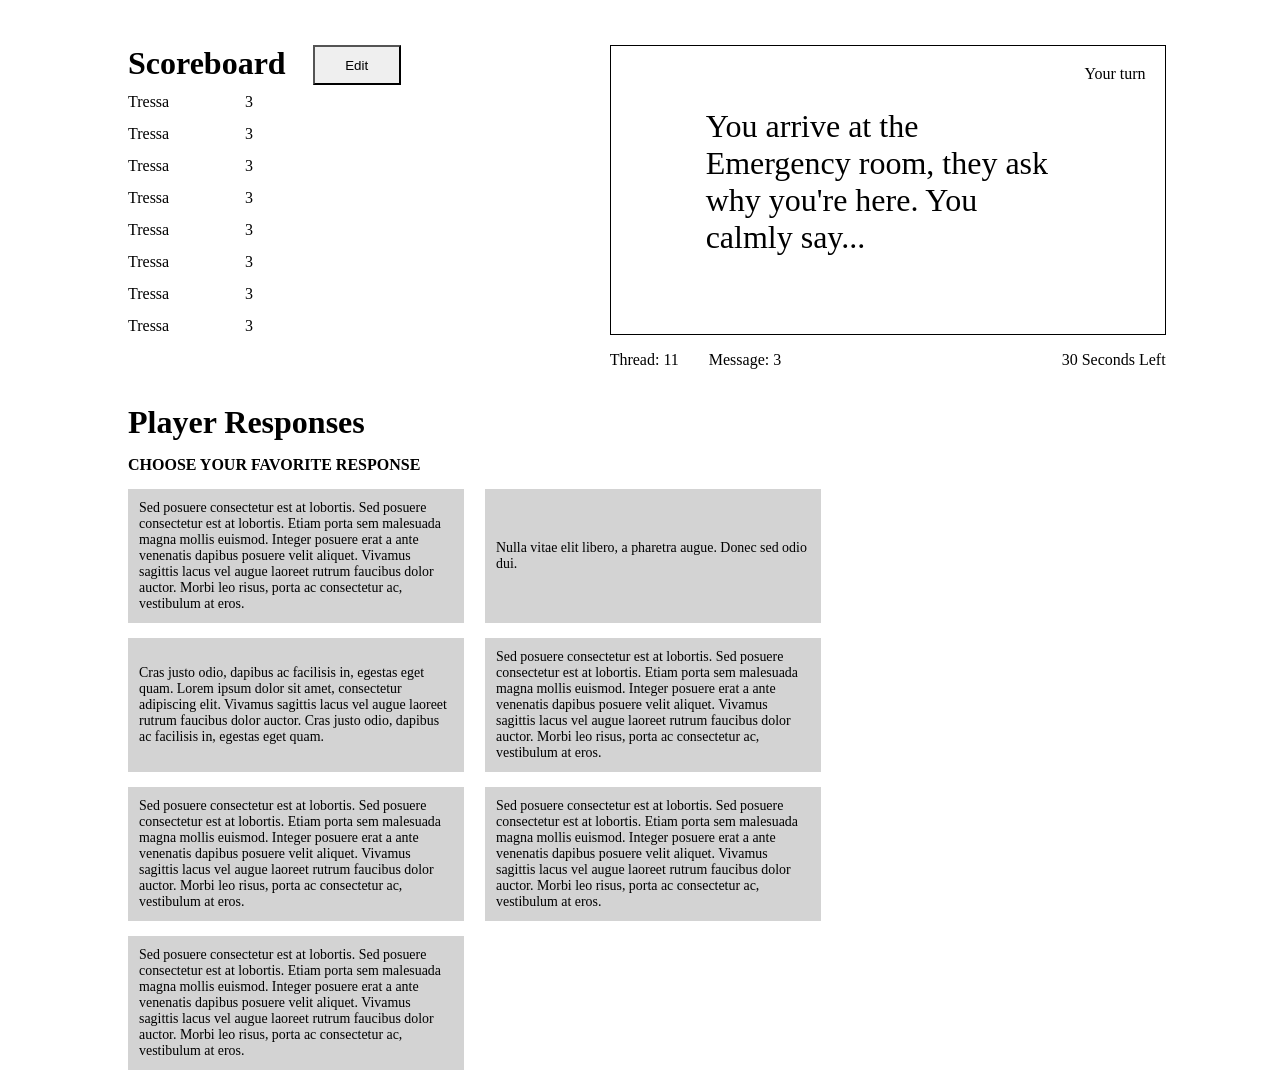
<file: index.html>
<!DOCTYPE html>
<html lang="en">
    <head>
        <meta charset="UTF-8" />
        <meta name="viewport" content="width=device-width, initial-scale=1.0" />
        <link rel="stylesheet" href="main.css" />
        <title>Document</title>
    </head>
    <body>
        <div class="main-container">
            <div class="dashboard">
                <div class="scoreboard-container">
                    <div class="scoreboard">
                        <h1 class="scoreboard-header">Scoreboard</h1>
                        <div class="players">
                            <div class="player-container">
                                <p class="player-name">Tressa</p>
                                <p class="playerscore">3</p>
                            </div>
                            <div class="player-container">
                                <p class="player-name">Tressa</p>
                                <p class="playerscore">3</p>
                            </div>
                            <div class="player-container">
                                <p class="player-name">Tressa</p>
                                <p class="playerscore">3</p>
                            </div>
                            <div class="player-container">
                                <p class="player-name">Tressa</p>
                                <p class="playerscore">3</p>
                            </div>
                            <div class="player-container">
                                <p class="player-name">Tressa</p>
                                <p class="playerscore">3</p>
                            </div>
                            <div class="player-container">
                                <p class="player-name">Tressa</p>
                                <p class="playerscore">3</p>
                            </div>
                            <div class="player-container">
                                <p class="player-name">Tressa</p>
                                <p class="playerscore">3</p>
                            </div>
                            <div class="player-container">
                                <p class="player-name">Tressa</p>
                                <p class="playerscore">3</p>
                            </div>
                        </div>
                    </div>
                    <button class="edit-button">Edit</button>
                </div>
                <div class="card-container">
                    <div class="card">
                        <div class="turn-container">
                            <p class="turn-text">Your turn</p>
                        </div>
                        <div class="text-container">
                            <p class="card-text">
                                You arrive at the Emergency room, they ask why
                                you're here. You calmly say...
                            </p>
                        </div>
                    </div>
                    <div class="details-container">
                        <div class="counts-container">
                            <p class="thread-count">Thread: 11</p>
                            <p class="message-count">Message: 3</p>
                        </div>
                        <p class="timer">30 Seconds Left</p>
                    </div>
                </div>
            </div>
            <div class="player-responses-container">
                <h1 class="player-responses-header">Player Responses</h1>
                <h2 class="favorite-response">Choose your favorite response</h2>
                <div class="responses">
                    <div class="response">
                        Sed posuere consectetur est at lobortis. Sed posuere
                        consectetur est at lobortis. Etiam porta sem malesuada
                        magna mollis euismod. Integer posuere erat a ante
                        venenatis dapibus posuere velit aliquet. Vivamus
                        sagittis lacus vel augue laoreet rutrum faucibus dolor
                        auctor. Morbi leo risus, porta ac consectetur ac,
                        vestibulum at eros.
                    </div>
                    <div class="response">
                        Nulla vitae elit libero, a pharetra augue. Donec sed
                        odio dui.
                    </div>
                    <div class="response">
                        Cras justo odio, dapibus ac facilisis in, egestas eget
                        quam. Lorem ipsum dolor sit amet, consectetur adipiscing
                        elit. Vivamus sagittis lacus vel augue laoreet rutrum
                        faucibus dolor auctor. Cras justo odio, dapibus ac
                        facilisis in, egestas eget quam.
                    </div>
                    <div class="response">
                        Sed posuere consectetur est at lobortis. Sed posuere
                        consectetur est at lobortis. Etiam porta sem malesuada
                        magna mollis euismod. Integer posuere erat a ante
                        venenatis dapibus posuere velit aliquet. Vivamus
                        sagittis lacus vel augue laoreet rutrum faucibus dolor
                        auctor. Morbi leo risus, porta ac consectetur ac,
                        vestibulum at eros.
                    </div>
                    <div class="response">
                        Sed posuere consectetur est at lobortis. Sed posuere
                        consectetur est at lobortis. Etiam porta sem malesuada
                        magna mollis euismod. Integer posuere erat a ante
                        venenatis dapibus posuere velit aliquet. Vivamus
                        sagittis lacus vel augue laoreet rutrum faucibus dolor
                        auctor. Morbi leo risus, porta ac consectetur ac,
                        vestibulum at eros.
                    </div>
                    <div class="response">
                        Sed posuere consectetur est at lobortis. Sed posuere
                        consectetur est at lobortis. Etiam porta sem malesuada
                        magna mollis euismod. Integer posuere erat a ante
                        venenatis dapibus posuere velit aliquet. Vivamus
                        sagittis lacus vel augue laoreet rutrum faucibus dolor
                        auctor. Morbi leo risus, porta ac consectetur ac,
                        vestibulum at eros.
                    </div>
                    <div class="response">
                        Sed posuere consectetur est at lobortis. Sed posuere
                        consectetur est at lobortis. Etiam porta sem malesuada
                        magna mollis euismod. Integer posuere erat a ante
                        venenatis dapibus posuere velit aliquet. Vivamus
                        sagittis lacus vel augue laoreet rutrum faucibus dolor
                        auctor. Morbi leo risus, porta ac consectetur ac,
                        vestibulum at eros.
                    </div>
                </div>
            </div>
        </div>
        <div class="player-responses"></div>
    </body>
</html>
</file>
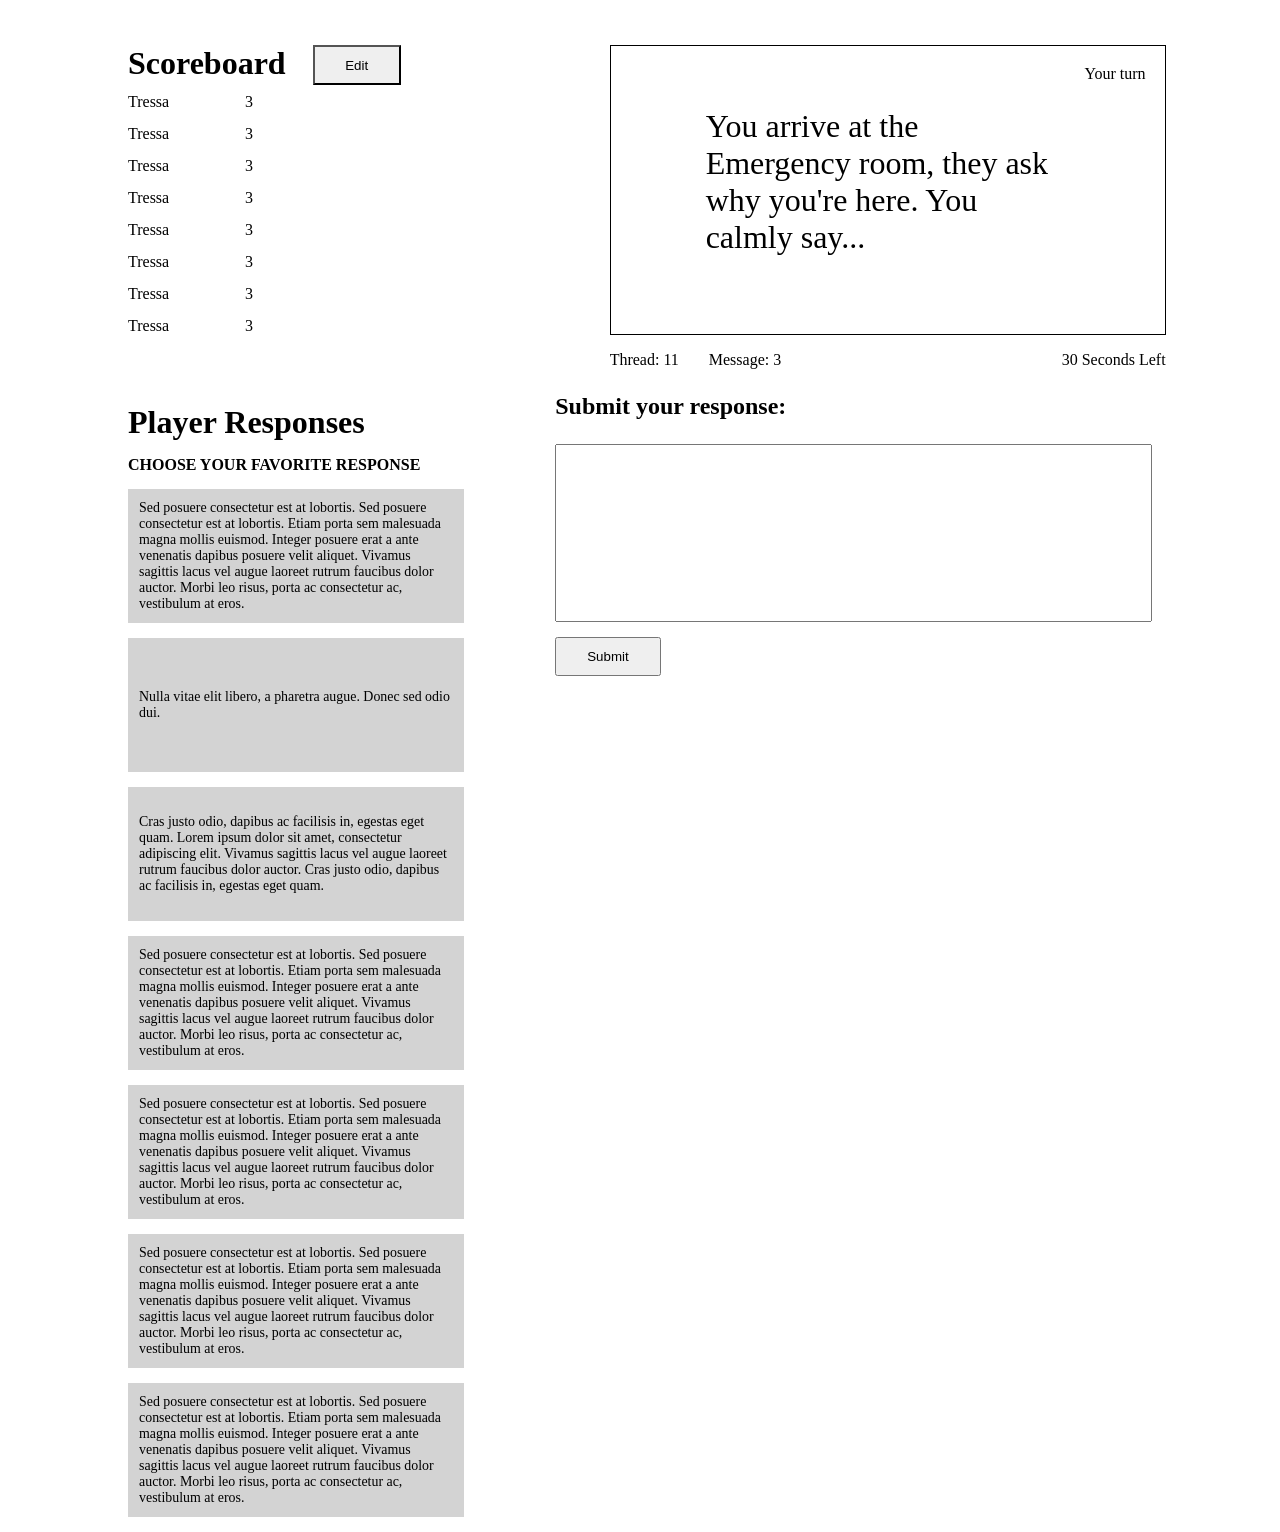
<file: Answer Input/answer-input.html>
<!DOCTYPE html>
<html lang="en">
    <head>
        <meta charset="UTF-8" />
        <meta name="viewport" content="width=device-width, initial-scale=1.0" />
        <link rel="stylesheet" href="answer-input.css" />
        <title>Answer Input</title>
    </head>
    <body>
        <div class="main-container">
            <div class="dashboard">
                <div class="scoreboard-container">
                    <div class="scoreboard">
                        <h1 class="scoreboard-header">Scoreboard</h1>
                        <div class="players">
                            <div class="player-container">
                                <p class="player-name">Tressa</p>
                                <p class="playerscore">3</p>
                            </div>
                            <div class="player-container">
                                <p class="player-name">Tressa</p>
                                <p class="playerscore">3</p>
                            </div>
                            <div class="player-container">
                                <p class="player-name">Tressa</p>
                                <p class="playerscore">3</p>
                            </div>
                            <div class="player-container">
                                <p class="player-name">Tressa</p>
                                <p class="playerscore">3</p>
                            </div>
                            <div class="player-container">
                                <p class="player-name">Tressa</p>
                                <p class="playerscore">3</p>
                            </div>
                            <div class="player-container">
                                <p class="player-name">Tressa</p>
                                <p class="playerscore">3</p>
                            </div>
                            <div class="player-container">
                                <p class="player-name">Tressa</p>
                                <p class="playerscore">3</p>
                            </div>
                            <div class="player-container">
                                <p class="player-name">Tressa</p>
                                <p class="playerscore">3</p>
                            </div>
                        </div>
                    </div>
                    <button class="edit-button">Edit</button>
                </div>
                <div class="card-container">
                    <div class="card">
                        <div class="turn-container">
                            <p class="turn-text">Your turn</p>
                        </div>
                        <div class="text-container">
                            <p class="card-text">
                                You arrive at the Emergency room, they ask why
                                you're here. You calmly say...
                            </p>
                        </div>
                    </div>
                    <div class="details-container">
                        <div class="counts-container">
                            <p class="thread-count">Thread: 11</p>
                            <p class="message-count">Message: 3</p>
                        </div>
                        <p class="timer">30 Seconds Left</p>
                    </div>
                </div>
            </div>
            <div class="lower-section">
                <div class="player-responses-container">
                    <h1 class="player-responses-header">Player Responses</h1>
                    <h2 class="favorite-response">
                        Choose your favorite response
                    </h2>
                    <div class="responses">
                        <div class="response">
                            Sed posuere consectetur est at lobortis. Sed posuere
                            consectetur est at lobortis. Etiam porta sem
                            malesuada magna mollis euismod. Integer posuere erat
                            a ante venenatis dapibus posuere velit aliquet.
                            Vivamus sagittis lacus vel augue laoreet rutrum
                            faucibus dolor auctor. Morbi leo risus, porta ac
                            consectetur ac, vestibulum at eros.
                        </div>
                        <div class="response">
                            Nulla vitae elit libero, a pharetra augue. Donec sed
                            odio dui.
                        </div>
                        <div class="response">
                            Cras justo odio, dapibus ac facilisis in, egestas
                            eget quam. Lorem ipsum dolor sit amet, consectetur
                            adipiscing elit. Vivamus sagittis lacus vel augue
                            laoreet rutrum faucibus dolor auctor. Cras justo
                            odio, dapibus ac facilisis in, egestas eget quam.
                        </div>
                        <div class="response">
                            Sed posuere consectetur est at lobortis. Sed posuere
                            consectetur est at lobortis. Etiam porta sem
                            malesuada magna mollis euismod. Integer posuere erat
                            a ante venenatis dapibus posuere velit aliquet.
                            Vivamus sagittis lacus vel augue laoreet rutrum
                            faucibus dolor auctor. Morbi leo risus, porta ac
                            consectetur ac, vestibulum at eros.
                        </div>
                        <div class="response">
                            Sed posuere consectetur est at lobortis. Sed posuere
                            consectetur est at lobortis. Etiam porta sem
                            malesuada magna mollis euismod. Integer posuere erat
                            a ante venenatis dapibus posuere velit aliquet.
                            Vivamus sagittis lacus vel augue laoreet rutrum
                            faucibus dolor auctor. Morbi leo risus, porta ac
                            consectetur ac, vestibulum at eros.
                        </div>
                        <div class="response">
                            Sed posuere consectetur est at lobortis. Sed posuere
                            consectetur est at lobortis. Etiam porta sem
                            malesuada magna mollis euismod. Integer posuere erat
                            a ante venenatis dapibus posuere velit aliquet.
                            Vivamus sagittis lacus vel augue laoreet rutrum
                            faucibus dolor auctor. Morbi leo risus, porta ac
                            consectetur ac, vestibulum at eros.
                        </div>
                        <div class="response">
                            Sed posuere consectetur est at lobortis. Sed posuere
                            consectetur est at lobortis. Etiam porta sem
                            malesuada magna mollis euismod. Integer posuere erat
                            a ante venenatis dapibus posuere velit aliquet.
                            Vivamus sagittis lacus vel augue laoreet rutrum
                            faucibus dolor auctor. Morbi leo risus, porta ac
                            consectetur ac, vestibulum at eros.
                        </div>
                    </div>
                </div>
                <div class="submission-container">
                    <h3 class="submission-header">Submit your response:</h3>
                    <input type="text" name="response" class="submission-box" />
                    <button class="submit-button">Submit</button>
                </div>
            </div>
        </div>
    </body>
</html>
</file>
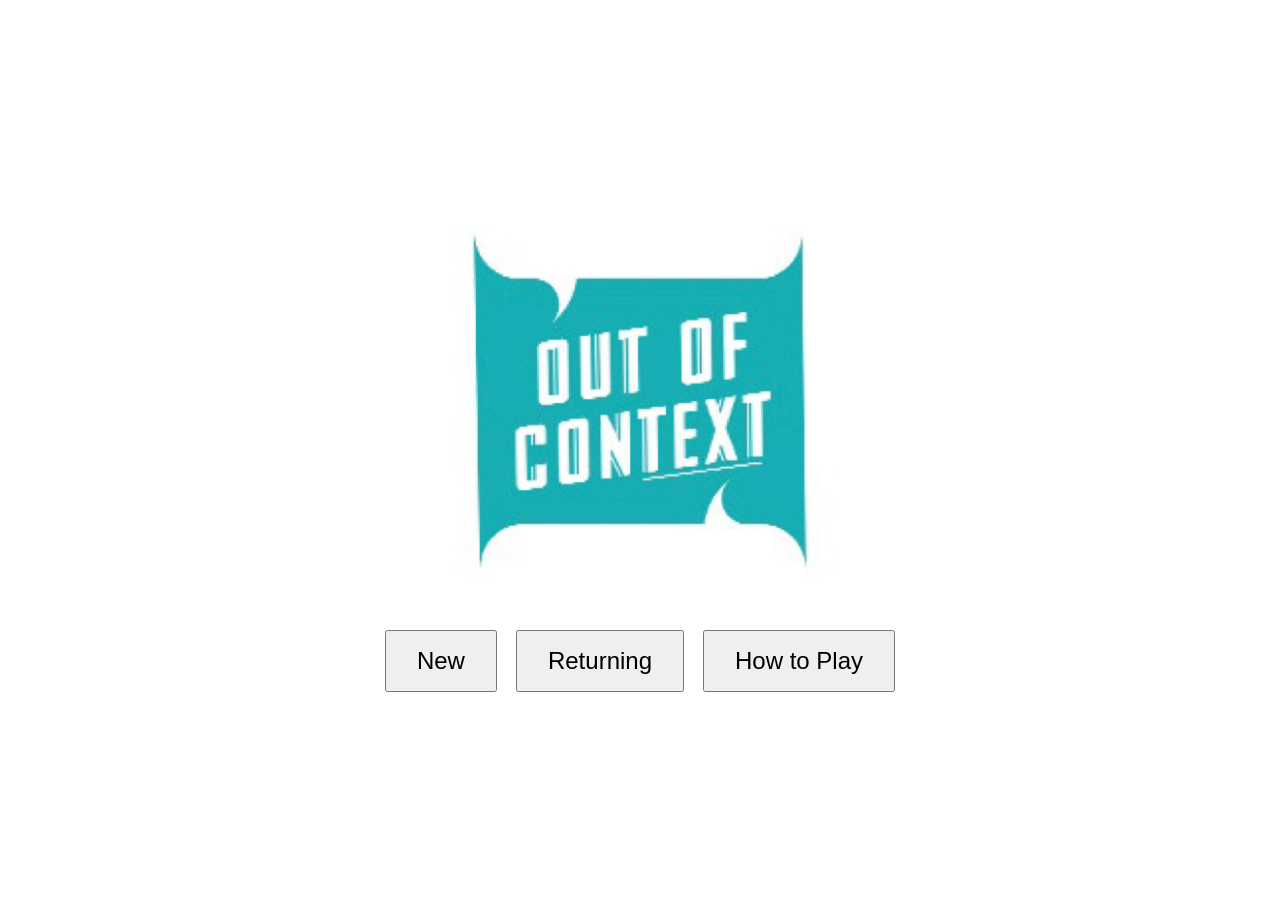
<file: Landing Page/landing-page.html>
<!DOCTYPE html>
<html lang="en">
    <head>
        <meta charset="UTF-8" />
        <meta name="viewport" content="width=device-width, initial-scale=1.0" />
        <link rel="stylesheet" href="landing-page.css" />
        <title>Landing Page</title>
    </head>
    <body>
        <div class="main-container">
            <img
                src="../assets/Logo.png"
                alt="Out of Context logo"
                class="logo"
            />
            <div class="start-menu">
                <button class="new">New</button>
                <button class="returning">Returning</button>
                <button class="how-to-play">How to Play</button>
            </div>
        </div>
    </body>
</html>
</file>
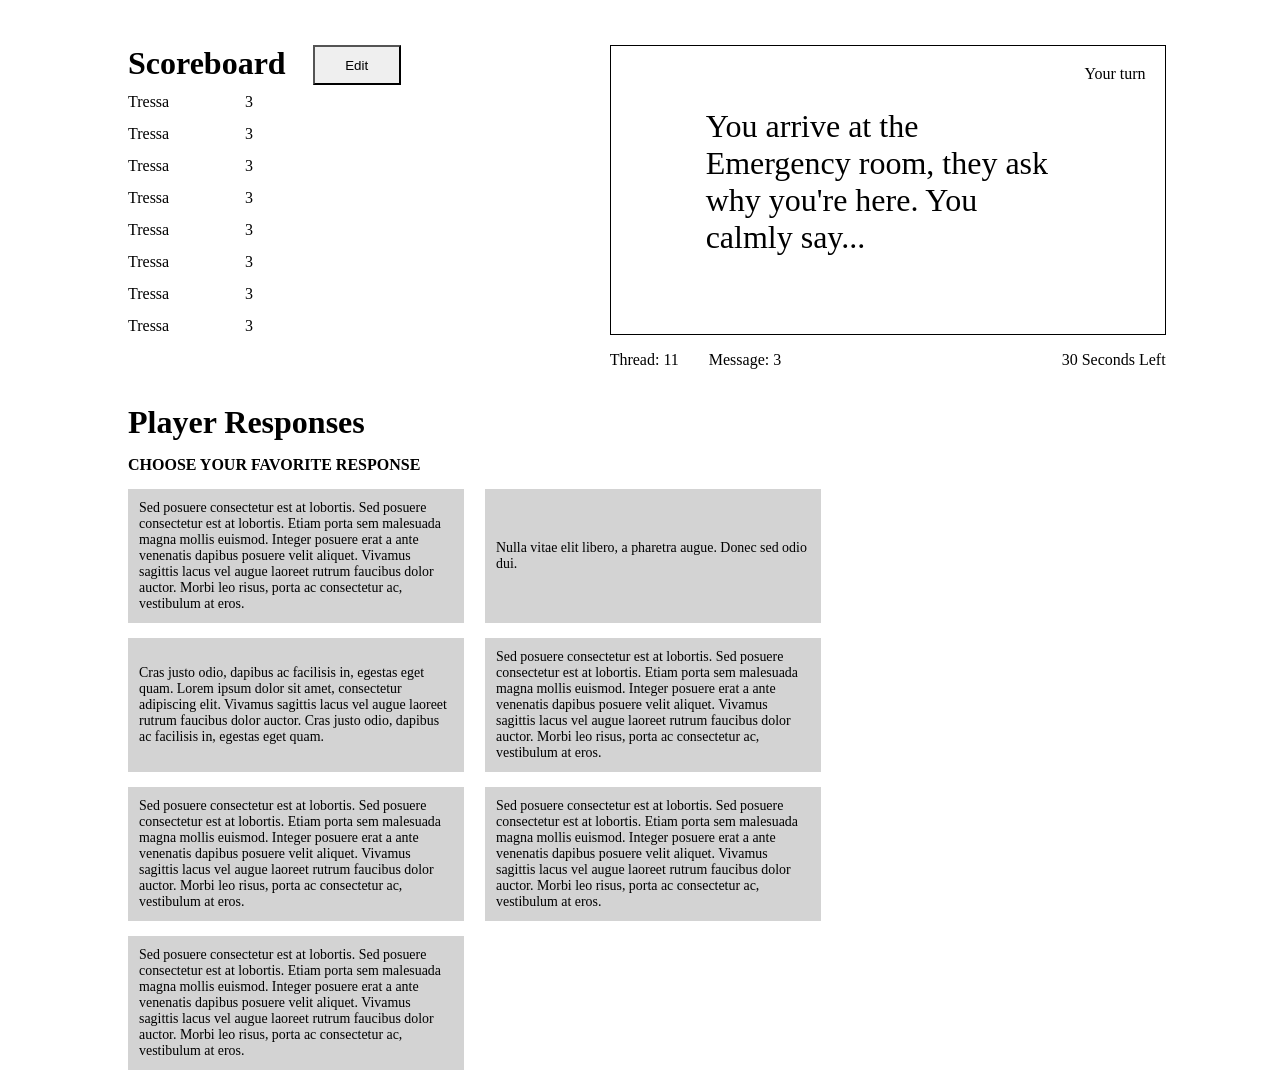
<file: Main View/main-view.html>
<!DOCTYPE html>
<html lang="en">
    <head>
        <meta charset="UTF-8" />
        <meta name="viewport" content="width=device-width, initial-scale=1.0" />
        <link rel="stylesheet" href="main.css" />
        <title>Main View</title>
    </head>
    <body>
        <div class="main-container">
            <div class="dashboard">
                <div class="scoreboard-container">
                    <div class="scoreboard">
                        <h1 class="scoreboard-header">Scoreboard</h1>
                        <div class="players">
                            <div class="player-container">
                                <p class="player-name">Tressa</p>
                                <p class="playerscore">3</p>
                            </div>
                            <div class="player-container">
                                <p class="player-name">Tressa</p>
                                <p class="playerscore">3</p>
                            </div>
                            <div class="player-container">
                                <p class="player-name">Tressa</p>
                                <p class="playerscore">3</p>
                            </div>
                            <div class="player-container">
                                <p class="player-name">Tressa</p>
                                <p class="playerscore">3</p>
                            </div>
                            <div class="player-container">
                                <p class="player-name">Tressa</p>
                                <p class="playerscore">3</p>
                            </div>
                            <div class="player-container">
                                <p class="player-name">Tressa</p>
                                <p class="playerscore">3</p>
                            </div>
                            <div class="player-container">
                                <p class="player-name">Tressa</p>
                                <p class="playerscore">3</p>
                            </div>
                            <div class="player-container">
                                <p class="player-name">Tressa</p>
                                <p class="playerscore">3</p>
                            </div>
                        </div>
                    </div>
                    <button class="edit-button">Edit</button>
                </div>
                <div class="card-container">
                    <div class="card">
                        <div class="turn-container">
                            <p class="turn-text">Your turn</p>
                        </div>
                        <div class="text-container">
                            <p class="card-text">
                                You arrive at the Emergency room, they ask why
                                you're here. You calmly say...
                            </p>
                        </div>
                    </div>
                    <div class="details-container">
                        <div class="counts-container">
                            <p class="thread-count">Thread: 11</p>
                            <p class="message-count">Message: 3</p>
                        </div>
                        <p class="timer">30 Seconds Left</p>
                    </div>
                </div>
            </div>
            <div class="player-responses-container">
                <h1 class="player-responses-header">Player Responses</h1>
                <h2 class="favorite-response">Choose your favorite response</h2>
                <div class="responses">
                    <div class="response">
                        Sed posuere consectetur est at lobortis. Sed posuere
                        consectetur est at lobortis. Etiam porta sem malesuada
                        magna mollis euismod. Integer posuere erat a ante
                        venenatis dapibus posuere velit aliquet. Vivamus
                        sagittis lacus vel augue laoreet rutrum faucibus dolor
                        auctor. Morbi leo risus, porta ac consectetur ac,
                        vestibulum at eros.
                    </div>
                    <div class="response">
                        Nulla vitae elit libero, a pharetra augue. Donec sed
                        odio dui.
                    </div>
                    <div class="response">
                        Cras justo odio, dapibus ac facilisis in, egestas eget
                        quam. Lorem ipsum dolor sit amet, consectetur adipiscing
                        elit. Vivamus sagittis lacus vel augue laoreet rutrum
                        faucibus dolor auctor. Cras justo odio, dapibus ac
                        facilisis in, egestas eget quam.
                    </div>
                    <div class="response">
                        Sed posuere consectetur est at lobortis. Sed posuere
                        consectetur est at lobortis. Etiam porta sem malesuada
                        magna mollis euismod. Integer posuere erat a ante
                        venenatis dapibus posuere velit aliquet. Vivamus
                        sagittis lacus vel augue laoreet rutrum faucibus dolor
                        auctor. Morbi leo risus, porta ac consectetur ac,
                        vestibulum at eros.
                    </div>
                    <div class="response">
                        Sed posuere consectetur est at lobortis. Sed posuere
                        consectetur est at lobortis. Etiam porta sem malesuada
                        magna mollis euismod. Integer posuere erat a ante
                        venenatis dapibus posuere velit aliquet. Vivamus
                        sagittis lacus vel augue laoreet rutrum faucibus dolor
                        auctor. Morbi leo risus, porta ac consectetur ac,
                        vestibulum at eros.
                    </div>
                    <div class="response">
                        Sed posuere consectetur est at lobortis. Sed posuere
                        consectetur est at lobortis. Etiam porta sem malesuada
                        magna mollis euismod. Integer posuere erat a ante
                        venenatis dapibus posuere velit aliquet. Vivamus
                        sagittis lacus vel augue laoreet rutrum faucibus dolor
                        auctor. Morbi leo risus, porta ac consectetur ac,
                        vestibulum at eros.
                    </div>
                    <div class="response">
                        Sed posuere consectetur est at lobortis. Sed posuere
                        consectetur est at lobortis. Etiam porta sem malesuada
                        magna mollis euismod. Integer posuere erat a ante
                        venenatis dapibus posuere velit aliquet. Vivamus
                        sagittis lacus vel augue laoreet rutrum faucibus dolor
                        auctor. Morbi leo risus, porta ac consectetur ac,
                        vestibulum at eros.
                    </div>
                </div>
            </div>
        </div>
    </body>
</html>
</file>
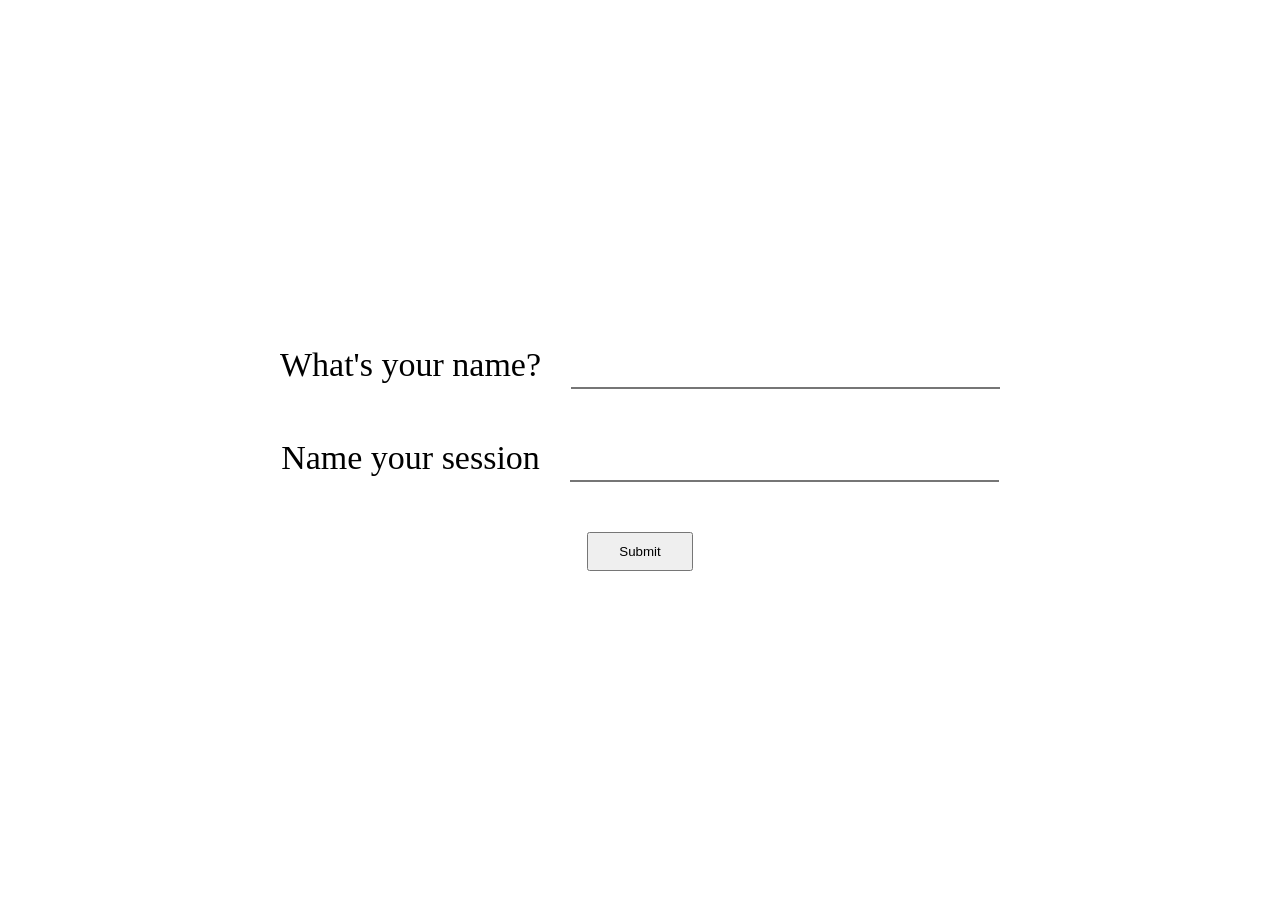
<file: Questions/questions.html>
<!DOCTYPE html>
<html lang="en">
    <head>
        <meta charset="UTF-8" />
        <meta name="viewport" content="width=device-width, initial-scale=1.0" />
        <link rel="stylesheet" href="questions.css" />
        <title>Questions</title>
    </head>
    <body>
        <div class="questions-container">
            <div class="name-question form-question">
                <p class="question">What's your name?</p>
                <input type="text" id="name-input" class="question-input" />
            </div>
            <div class="session-question form-question">
                <p class="question">Name your session</p>
                <input type="text" id="session-input" class="question-input" />
            </div>
            <button class="submit">Submit</button>
        </div>
    </body>
</html>
</file>
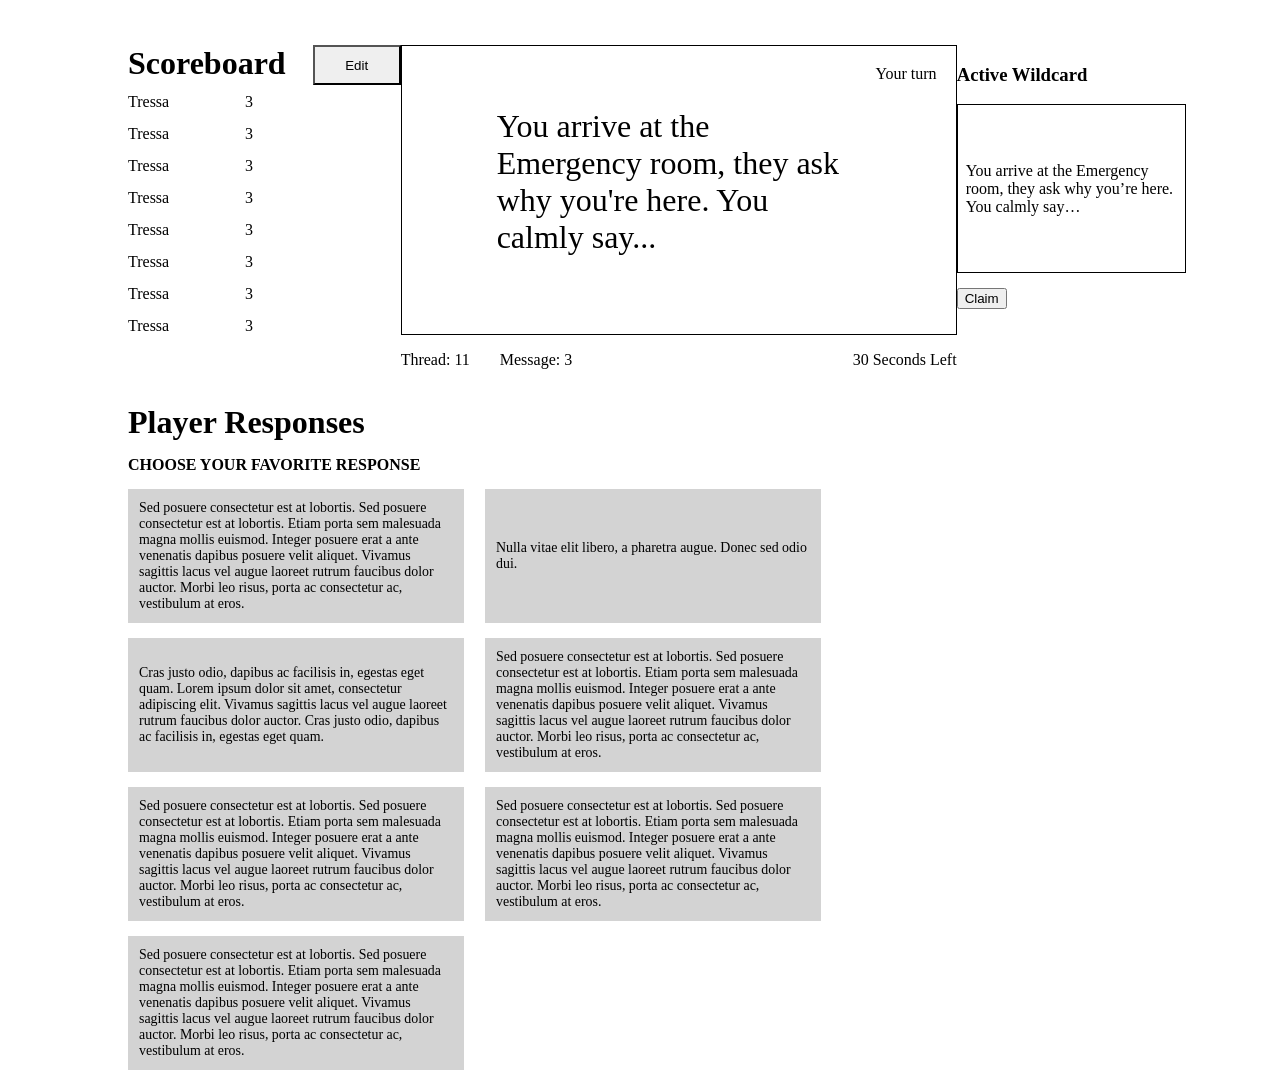
<file: Wildcard Judge/wildcard-judge.html>
<!DOCTYPE html>
<html lang="en">
    <head>
        <meta charset="UTF-8" />
        <meta name="viewport" content="width=device-width, initial-scale=1.0" />
        <link rel="stylesheet" href="wildcard-judge.css" />
        <title>Wildcard Judge</title>
    </head>
    <body>
        <div class="main-container">
            <div class="dashboard">
                <div class="scoreboard-container">
                    <div class="scoreboard">
                        <h1 class="scoreboard-header">Scoreboard</h1>
                        <div class="players">
                            <div class="player-container">
                                <p class="player-name">Tressa</p>
                                <p class="playerscore">3</p>
                            </div>
                            <div class="player-container">
                                <p class="player-name">Tressa</p>
                                <p class="playerscore">3</p>
                            </div>
                            <div class="player-container">
                                <p class="player-name">Tressa</p>
                                <p class="playerscore">3</p>
                            </div>
                            <div class="player-container">
                                <p class="player-name">Tressa</p>
                                <p class="playerscore">3</p>
                            </div>
                            <div class="player-container">
                                <p class="player-name">Tressa</p>
                                <p class="playerscore">3</p>
                            </div>
                            <div class="player-container">
                                <p class="player-name">Tressa</p>
                                <p class="playerscore">3</p>
                            </div>
                            <div class="player-container">
                                <p class="player-name">Tressa</p>
                                <p class="playerscore">3</p>
                            </div>
                            <div class="player-container">
                                <p class="player-name">Tressa</p>
                                <p class="playerscore">3</p>
                            </div>
                        </div>
                    </div>
                    <button class="edit-button">Edit</button>
                </div>
                <button class="claim-wildcard">Claim Wildcard</button>
                <div class="card-container">
                    <div class="card">
                        <div class="turn-container">
                            <p class="turn-text">Your turn</p>
                        </div>
                        <div class="text-container">
                            <p class="card-text">
                                You arrive at the Emergency room, they ask why
                                you're here. You calmly say...
                            </p>
                        </div>
                    </div>
                    <div class="details-container">
                        <div class="counts-container">
                            <p class="thread-count">Thread: 11</p>
                            <p class="message-count">Message: 3</p>
                        </div>
                        <p class="timer">30 Seconds Left</p>
                    </div>
                </div>
                <div class="wildcard-container">
                    <h3 class="active-wildcard-header">Active Wildcard</h3>
                    <div class="wildcard">
                        <p class="wildcard-text">
                            You arrive at the Emergency room, they ask why
                            you’re here. You calmly say…
                        </p>
                    </div>
                    <button class="claim-button">Claim</button>
                </div>
            </div>
            <div class="player-responses-container">
                <h1 class="player-responses-header">Player Responses</h1>
                <h2 class="favorite-response">Choose your favorite response</h2>
                <div class="responses">
                    <div class="response">
                        Sed posuere consectetur est at lobortis. Sed posuere
                        consectetur est at lobortis. Etiam porta sem malesuada
                        magna mollis euismod. Integer posuere erat a ante
                        venenatis dapibus posuere velit aliquet. Vivamus
                        sagittis lacus vel augue laoreet rutrum faucibus dolor
                        auctor. Morbi leo risus, porta ac consectetur ac,
                        vestibulum at eros.
                    </div>
                    <div class="response">
                        Nulla vitae elit libero, a pharetra augue. Donec sed
                        odio dui.
                    </div>
                    <div class="response">
                        Cras justo odio, dapibus ac facilisis in, egestas eget
                        quam. Lorem ipsum dolor sit amet, consectetur adipiscing
                        elit. Vivamus sagittis lacus vel augue laoreet rutrum
                        faucibus dolor auctor. Cras justo odio, dapibus ac
                        facilisis in, egestas eget quam.
                    </div>
                    <div class="response">
                        Sed posuere consectetur est at lobortis. Sed posuere
                        consectetur est at lobortis. Etiam porta sem malesuada
                        magna mollis euismod. Integer posuere erat a ante
                        venenatis dapibus posuere velit aliquet. Vivamus
                        sagittis lacus vel augue laoreet rutrum faucibus dolor
                        auctor. Morbi leo risus, porta ac consectetur ac,
                        vestibulum at eros.
                    </div>
                    <div class="response">
                        Sed posuere consectetur est at lobortis. Sed posuere
                        consectetur est at lobortis. Etiam porta sem malesuada
                        magna mollis euismod. Integer posuere erat a ante
                        venenatis dapibus posuere velit aliquet. Vivamus
                        sagittis lacus vel augue laoreet rutrum faucibus dolor
                        auctor. Morbi leo risus, porta ac consectetur ac,
                        vestibulum at eros.
                    </div>
                    <div class="response">
                        Sed posuere consectetur est at lobortis. Sed posuere
                        consectetur est at lobortis. Etiam porta sem malesuada
                        magna mollis euismod. Integer posuere erat a ante
                        venenatis dapibus posuere velit aliquet. Vivamus
                        sagittis lacus vel augue laoreet rutrum faucibus dolor
                        auctor. Morbi leo risus, porta ac consectetur ac,
                        vestibulum at eros.
                    </div>
                    <div class="response">
                        Sed posuere consectetur est at lobortis. Sed posuere
                        consectetur est at lobortis. Etiam porta sem malesuada
                        magna mollis euismod. Integer posuere erat a ante
                        venenatis dapibus posuere velit aliquet. Vivamus
                        sagittis lacus vel augue laoreet rutrum faucibus dolor
                        auctor. Morbi leo risus, porta ac consectetur ac,
                        vestibulum at eros.
                    </div>
                </div>
            </div>
        </div>
        <div class="player-responses"></div>
    </body>
</html>
</file>
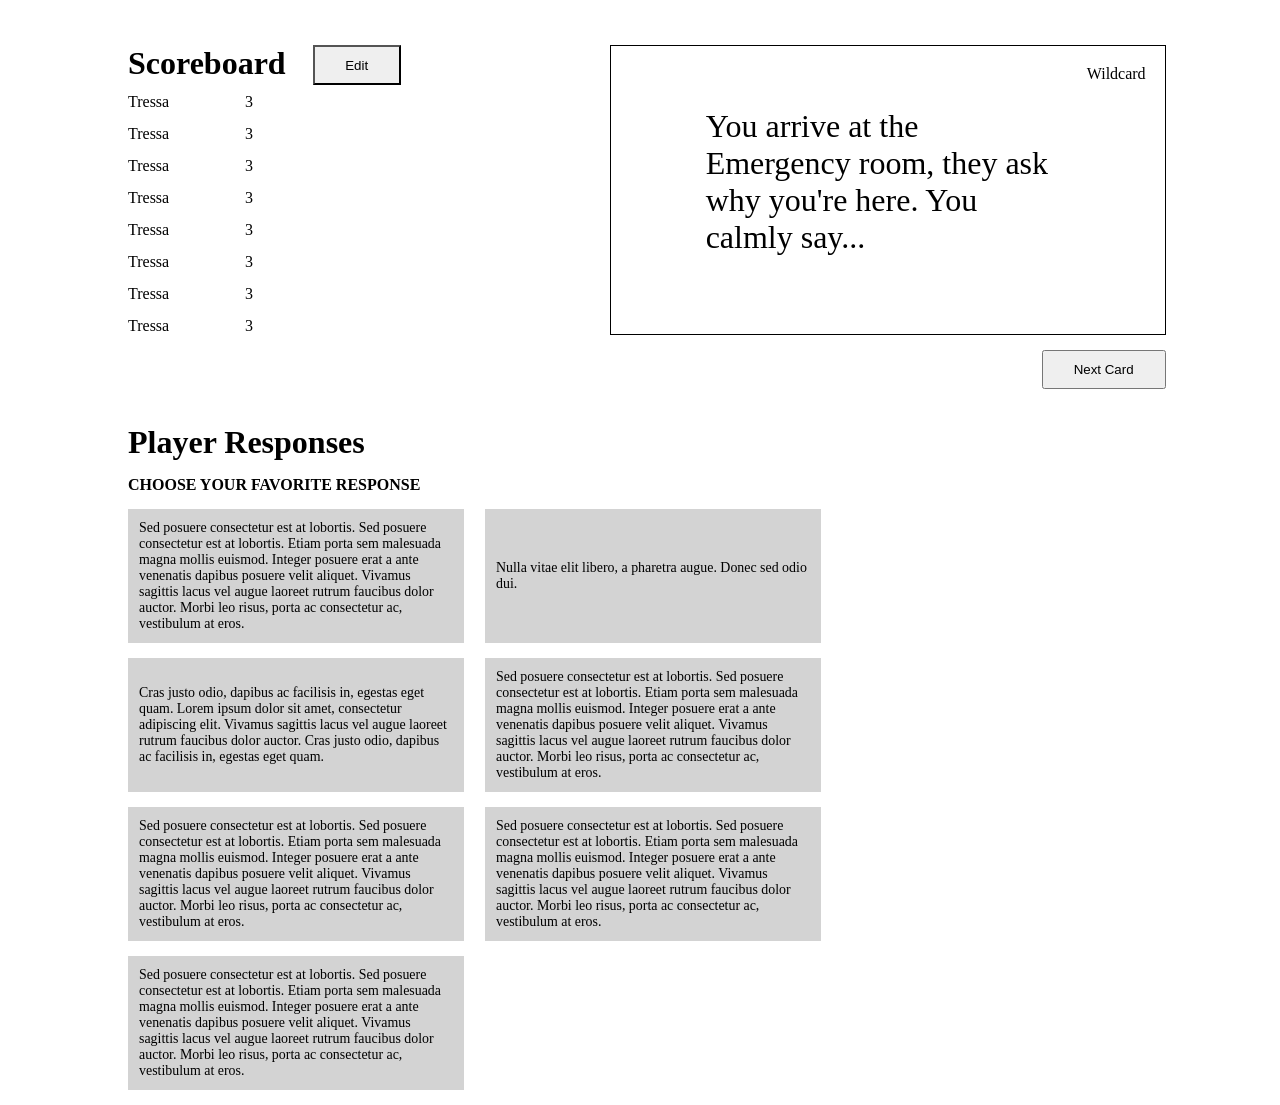
<file: Wildcard Next/wildcard-next.html>
<!DOCTYPE html>
<html lang="en">
    <head>
        <meta charset="UTF-8" />
        <meta name="viewport" content="width=device-width, initial-scale=1.0" />
        <link rel="stylesheet" href="wildcard-next.css" />
        <title>Wildcard Next</title>
    </head>
    <body>
        <div class="main-container">
            <div class="dashboard">
                <div class="scoreboard-container">
                    <div class="scoreboard">
                        <h1 class="scoreboard-header">Scoreboard</h1>
                        <div class="players">
                            <div class="player-container">
                                <p class="player-name">Tressa</p>
                                <p class="playerscore">3</p>
                            </div>
                            <div class="player-container">
                                <p class="player-name">Tressa</p>
                                <p class="playerscore">3</p>
                            </div>
                            <div class="player-container">
                                <p class="player-name">Tressa</p>
                                <p class="playerscore">3</p>
                            </div>
                            <div class="player-container">
                                <p class="player-name">Tressa</p>
                                <p class="playerscore">3</p>
                            </div>
                            <div class="player-container">
                                <p class="player-name">Tressa</p>
                                <p class="playerscore">3</p>
                            </div>
                            <div class="player-container">
                                <p class="player-name">Tressa</p>
                                <p class="playerscore">3</p>
                            </div>
                            <div class="player-container">
                                <p class="player-name">Tressa</p>
                                <p class="playerscore">3</p>
                            </div>
                            <div class="player-container">
                                <p class="player-name">Tressa</p>
                                <p class="playerscore">3</p>
                            </div>
                        </div>
                    </div>
                    <button class="edit-button">Edit</button>
                </div>
                <div class="card-container">
                    <div class="card">
                        <div class="turn-container">
                            <p class="turn-text">Wildcard</p>
                        </div>
                        <div class="text-container">
                            <p class="card-text">
                                You arrive at the Emergency room, they ask why
                                you're here. You calmly say...
                            </p>
                        </div>
                    </div>
                    <div class="details-container">
                        <button class="next">Next Card</button>
                    </div>
                </div>
            </div>
            <div class="player-responses-container">
                <h1 class="player-responses-header">Player Responses</h1>
                <h2 class="favorite-response">Choose your favorite response</h2>
                <div class="responses">
                    <div class="response">
                        Sed posuere consectetur est at lobortis. Sed posuere
                        consectetur est at lobortis. Etiam porta sem malesuada
                        magna mollis euismod. Integer posuere erat a ante
                        venenatis dapibus posuere velit aliquet. Vivamus
                        sagittis lacus vel augue laoreet rutrum faucibus dolor
                        auctor. Morbi leo risus, porta ac consectetur ac,
                        vestibulum at eros.
                    </div>
                    <div class="response">
                        Nulla vitae elit libero, a pharetra augue. Donec sed
                        odio dui.
                    </div>
                    <div class="response">
                        Cras justo odio, dapibus ac facilisis in, egestas eget
                        quam. Lorem ipsum dolor sit amet, consectetur adipiscing
                        elit. Vivamus sagittis lacus vel augue laoreet rutrum
                        faucibus dolor auctor. Cras justo odio, dapibus ac
                        facilisis in, egestas eget quam.
                    </div>
                    <div class="response">
                        Sed posuere consectetur est at lobortis. Sed posuere
                        consectetur est at lobortis. Etiam porta sem malesuada
                        magna mollis euismod. Integer posuere erat a ante
                        venenatis dapibus posuere velit aliquet. Vivamus
                        sagittis lacus vel augue laoreet rutrum faucibus dolor
                        auctor. Morbi leo risus, porta ac consectetur ac,
                        vestibulum at eros.
                    </div>
                    <div class="response">
                        Sed posuere consectetur est at lobortis. Sed posuere
                        consectetur est at lobortis. Etiam porta sem malesuada
                        magna mollis euismod. Integer posuere erat a ante
                        venenatis dapibus posuere velit aliquet. Vivamus
                        sagittis lacus vel augue laoreet rutrum faucibus dolor
                        auctor. Morbi leo risus, porta ac consectetur ac,
                        vestibulum at eros.
                    </div>
                    <div class="response">
                        Sed posuere consectetur est at lobortis. Sed posuere
                        consectetur est at lobortis. Etiam porta sem malesuada
                        magna mollis euismod. Integer posuere erat a ante
                        venenatis dapibus posuere velit aliquet. Vivamus
                        sagittis lacus vel augue laoreet rutrum faucibus dolor
                        auctor. Morbi leo risus, porta ac consectetur ac,
                        vestibulum at eros.
                    </div>
                    <div class="response">
                        Sed posuere consectetur est at lobortis. Sed posuere
                        consectetur est at lobortis. Etiam porta sem malesuada
                        magna mollis euismod. Integer posuere erat a ante
                        venenatis dapibus posuere velit aliquet. Vivamus
                        sagittis lacus vel augue laoreet rutrum faucibus dolor
                        auctor. Morbi leo risus, porta ac consectetur ac,
                        vestibulum at eros.
                    </div>
                </div>
            </div>
        </div>
        <div class="player-responses"></div>
    </body>
</html>
</file>
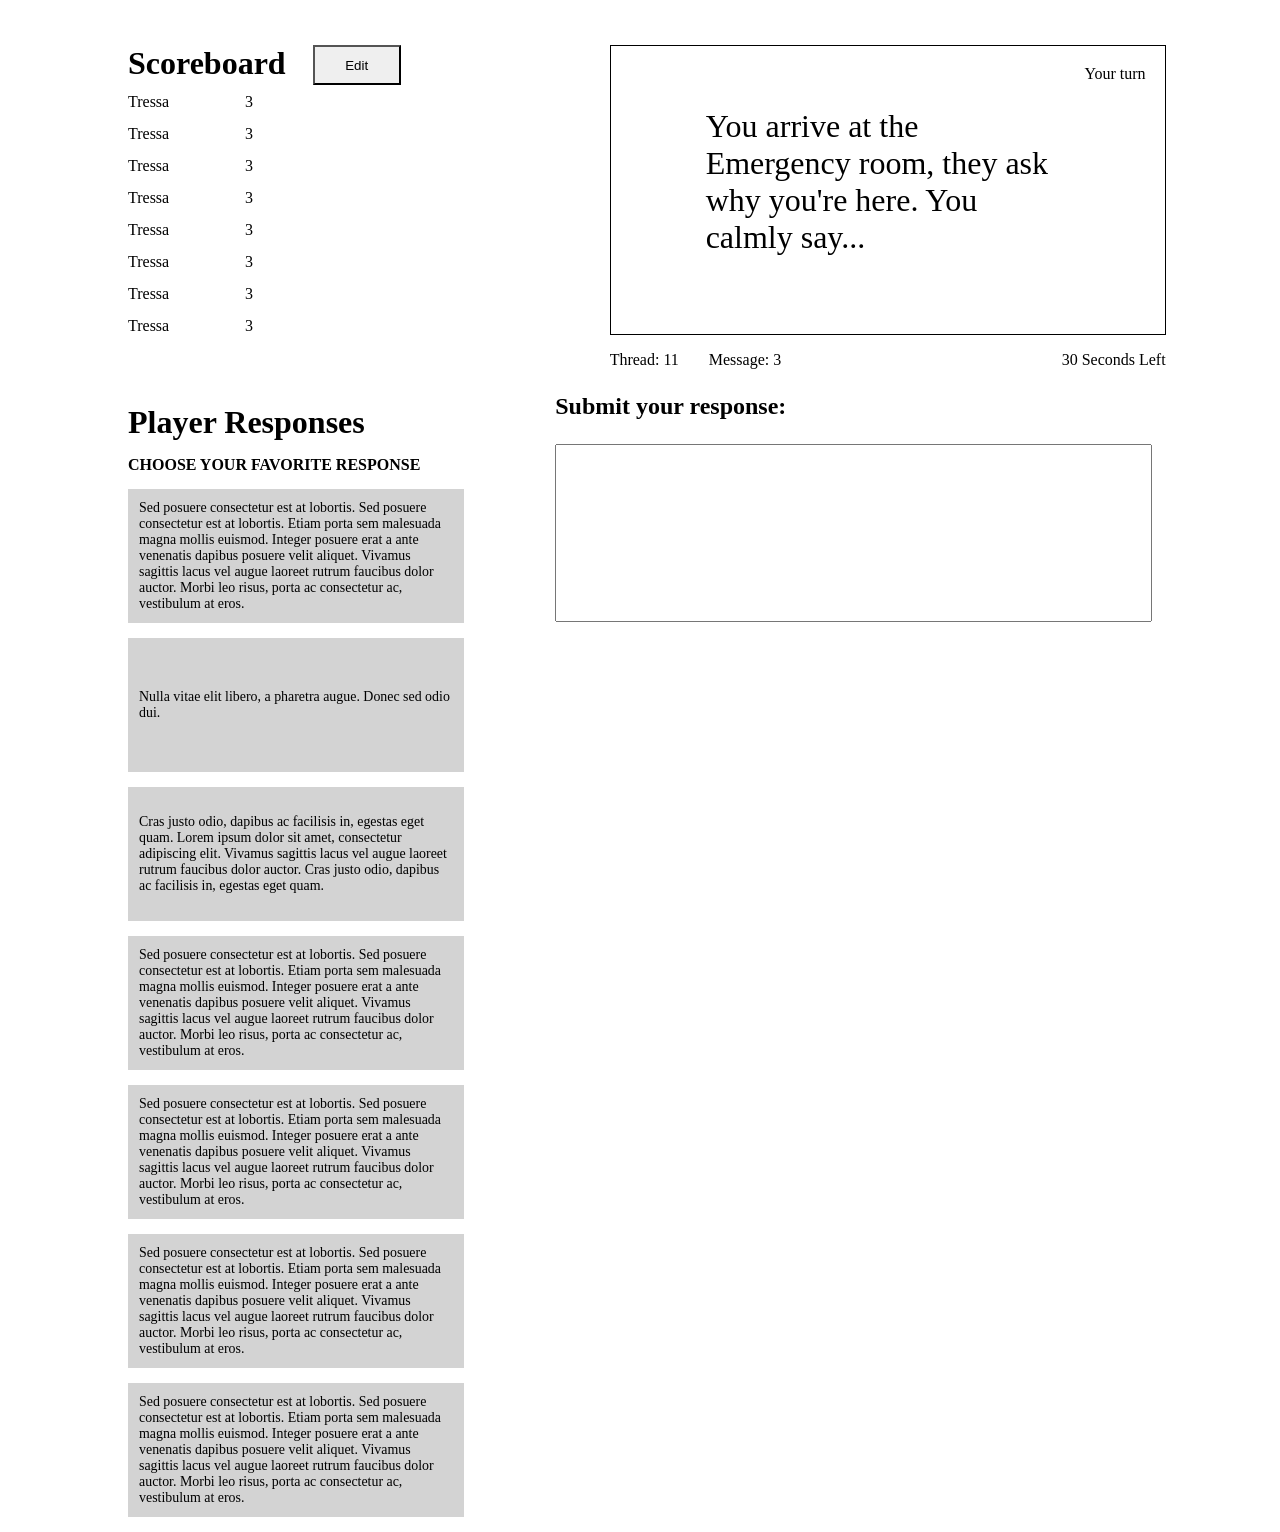
<file: docs/Answer Input/answer-input.html>
<!DOCTYPE html>
<html lang="en">
    <head>
        <meta charset="UTF-8" />
        <meta name="viewport" content="width=device-width, initial-scale=1.0" />
        <link rel="stylesheet" href="answer-input.css" />
        <title>Document</title>
    </head>
    <body>
        <div class="main-container">
            <div class="dashboard">
                <div class="scoreboard-container">
                    <div class="scoreboard">
                        <h1 class="scoreboard-header">Scoreboard</h1>
                        <div class="players">
                            <div class="player-container">
                                <p class="player-name">Tressa</p>
                                <p class="playerscore">3</p>
                            </div>
                            <div class="player-container">
                                <p class="player-name">Tressa</p>
                                <p class="playerscore">3</p>
                            </div>
                            <div class="player-container">
                                <p class="player-name">Tressa</p>
                                <p class="playerscore">3</p>
                            </div>
                            <div class="player-container">
                                <p class="player-name">Tressa</p>
                                <p class="playerscore">3</p>
                            </div>
                            <div class="player-container">
                                <p class="player-name">Tressa</p>
                                <p class="playerscore">3</p>
                            </div>
                            <div class="player-container">
                                <p class="player-name">Tressa</p>
                                <p class="playerscore">3</p>
                            </div>
                            <div class="player-container">
                                <p class="player-name">Tressa</p>
                                <p class="playerscore">3</p>
                            </div>
                            <div class="player-container">
                                <p class="player-name">Tressa</p>
                                <p class="playerscore">3</p>
                            </div>
                        </div>
                    </div>
                    <button class="edit-button">Edit</button>
                </div>
                <div class="card-container">
                    <div class="card">
                        <div class="turn-container">
                            <p class="turn-text">Your turn</p>
                        </div>
                        <div class="text-container">
                            <p class="card-text">
                                You arrive at the Emergency room, they ask why
                                you're here. You calmly say...
                            </p>
                        </div>
                    </div>
                    <div class="details-container">
                        <div class="counts-container">
                            <p class="thread-count">Thread: 11</p>
                            <p class="message-count">Message: 3</p>
                        </div>
                        <p class="timer">30 Seconds Left</p>
                    </div>
                </div>
            </div>
            <div class="lower-section">
                <div class="player-responses-container">
                    <h1 class="player-responses-header">Player Responses</h1>
                    <h2 class="favorite-response">
                        Choose your favorite response
                    </h2>
                    <div class="responses">
                        <div class="response">
                            Sed posuere consectetur est at lobortis. Sed posuere
                            consectetur est at lobortis. Etiam porta sem
                            malesuada magna mollis euismod. Integer posuere erat
                            a ante venenatis dapibus posuere velit aliquet.
                            Vivamus sagittis lacus vel augue laoreet rutrum
                            faucibus dolor auctor. Morbi leo risus, porta ac
                            consectetur ac, vestibulum at eros.
                        </div>
                        <div class="response">
                            Nulla vitae elit libero, a pharetra augue. Donec sed
                            odio dui.
                        </div>
                        <div class="response">
                            Cras justo odio, dapibus ac facilisis in, egestas
                            eget quam. Lorem ipsum dolor sit amet, consectetur
                            adipiscing elit. Vivamus sagittis lacus vel augue
                            laoreet rutrum faucibus dolor auctor. Cras justo
                            odio, dapibus ac facilisis in, egestas eget quam.
                        </div>
                        <div class="response">
                            Sed posuere consectetur est at lobortis. Sed posuere
                            consectetur est at lobortis. Etiam porta sem
                            malesuada magna mollis euismod. Integer posuere erat
                            a ante venenatis dapibus posuere velit aliquet.
                            Vivamus sagittis lacus vel augue laoreet rutrum
                            faucibus dolor auctor. Morbi leo risus, porta ac
                            consectetur ac, vestibulum at eros.
                        </div>
                        <div class="response">
                            Sed posuere consectetur est at lobortis. Sed posuere
                            consectetur est at lobortis. Etiam porta sem
                            malesuada magna mollis euismod. Integer posuere erat
                            a ante venenatis dapibus posuere velit aliquet.
                            Vivamus sagittis lacus vel augue laoreet rutrum
                            faucibus dolor auctor. Morbi leo risus, porta ac
                            consectetur ac, vestibulum at eros.
                        </div>
                        <div class="response">
                            Sed posuere consectetur est at lobortis. Sed posuere
                            consectetur est at lobortis. Etiam porta sem
                            malesuada magna mollis euismod. Integer posuere erat
                            a ante venenatis dapibus posuere velit aliquet.
                            Vivamus sagittis lacus vel augue laoreet rutrum
                            faucibus dolor auctor. Morbi leo risus, porta ac
                            consectetur ac, vestibulum at eros.
                        </div>
                        <div class="response">
                            Sed posuere consectetur est at lobortis. Sed posuere
                            consectetur est at lobortis. Etiam porta sem
                            malesuada magna mollis euismod. Integer posuere erat
                            a ante venenatis dapibus posuere velit aliquet.
                            Vivamus sagittis lacus vel augue laoreet rutrum
                            faucibus dolor auctor. Morbi leo risus, porta ac
                            consectetur ac, vestibulum at eros.
                        </div>
                    </div>
                </div>
                <div class="submission-container">
                    <h3 class="submission-header">Submit your response:</h3>
                    <input type="text" name="response" class="submission-box" />
                </div>
            </div>
        </div>
    </body>
</html>
</file>
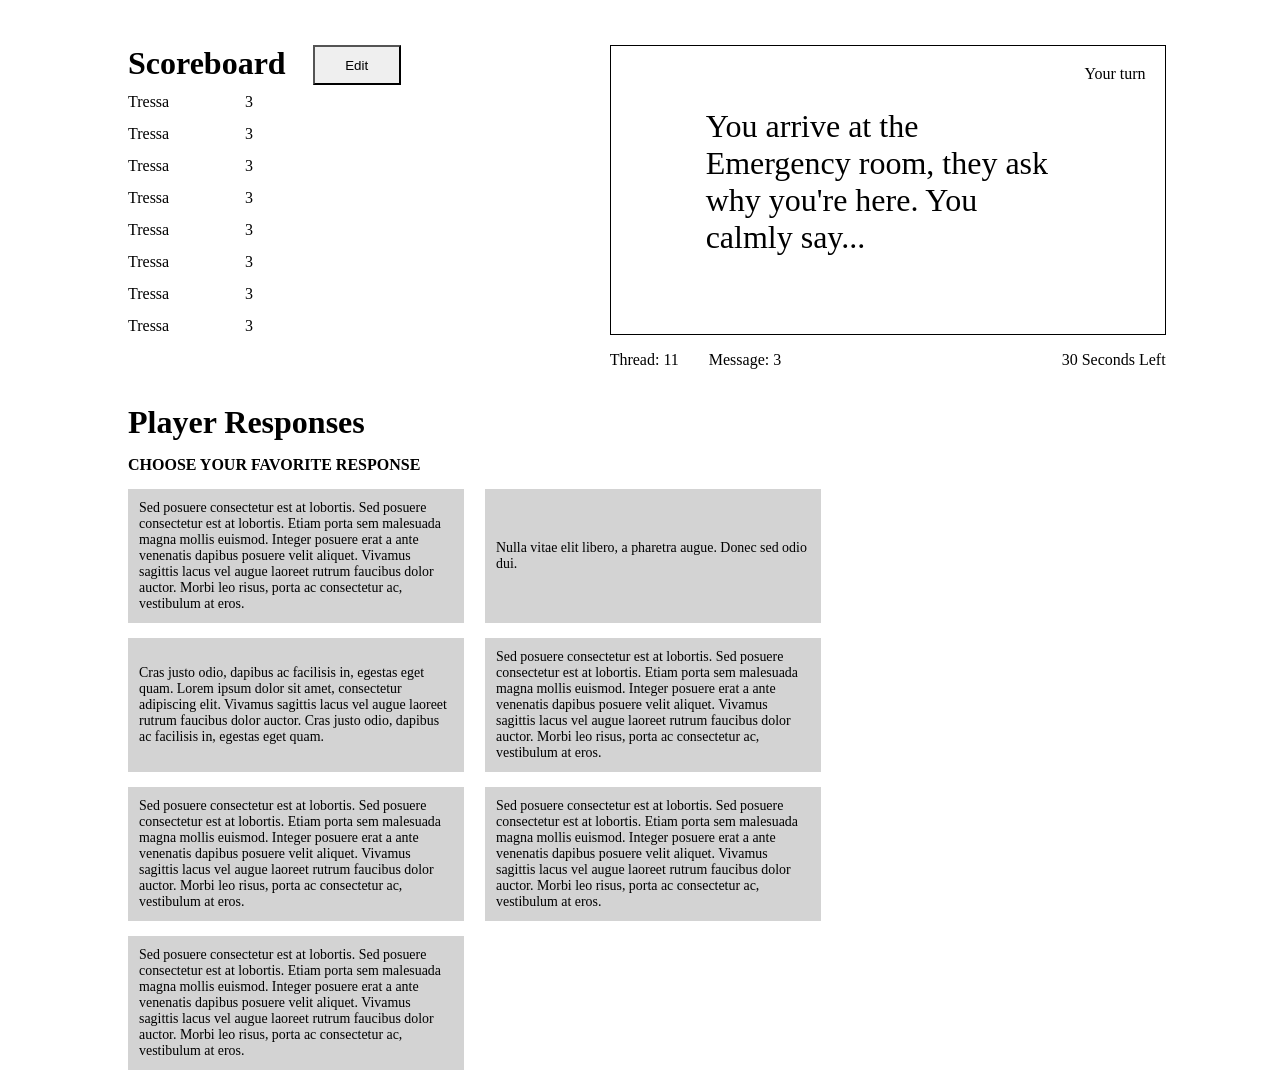
<file: docs/Main View/main-view.html>
<!DOCTYPE html>
<html lang="en">
    <head>
        <meta charset="UTF-8" />
        <meta name="viewport" content="width=device-width, initial-scale=1.0" />
        <link rel="stylesheet" href="main.css" />
        <title>Document</title>
    </head>
    <body>
        <div class="main-container">
            <div class="dashboard">
                <div class="scoreboard-container">
                    <div class="scoreboard">
                        <h1 class="scoreboard-header">Scoreboard</h1>
                        <div class="players">
                            <div class="player-container">
                                <p class="player-name">Tressa</p>
                                <p class="playerscore">3</p>
                            </div>
                            <div class="player-container">
                                <p class="player-name">Tressa</p>
                                <p class="playerscore">3</p>
                            </div>
                            <div class="player-container">
                                <p class="player-name">Tressa</p>
                                <p class="playerscore">3</p>
                            </div>
                            <div class="player-container">
                                <p class="player-name">Tressa</p>
                                <p class="playerscore">3</p>
                            </div>
                            <div class="player-container">
                                <p class="player-name">Tressa</p>
                                <p class="playerscore">3</p>
                            </div>
                            <div class="player-container">
                                <p class="player-name">Tressa</p>
                                <p class="playerscore">3</p>
                            </div>
                            <div class="player-container">
                                <p class="player-name">Tressa</p>
                                <p class="playerscore">3</p>
                            </div>
                            <div class="player-container">
                                <p class="player-name">Tressa</p>
                                <p class="playerscore">3</p>
                            </div>
                        </div>
                    </div>
                    <button class="edit-button">Edit</button>
                </div>
                <div class="card-container">
                    <div class="card">
                        <div class="turn-container">
                            <p class="turn-text">Your turn</p>
                        </div>
                        <div class="text-container">
                            <p class="card-text">
                                You arrive at the Emergency room, they ask why
                                you're here. You calmly say...
                            </p>
                        </div>
                    </div>
                    <div class="details-container">
                        <div class="counts-container">
                            <p class="thread-count">Thread: 11</p>
                            <p class="message-count">Message: 3</p>
                        </div>
                        <p class="timer">30 Seconds Left</p>
                    </div>
                </div>
            </div>
            <div class="player-responses-container">
                <h1 class="player-responses-header">Player Responses</h1>
                <h2 class="favorite-response">Choose your favorite response</h2>
                <div class="responses">
                    <div class="response">
                        Sed posuere consectetur est at lobortis. Sed posuere
                        consectetur est at lobortis. Etiam porta sem malesuada
                        magna mollis euismod. Integer posuere erat a ante
                        venenatis dapibus posuere velit aliquet. Vivamus
                        sagittis lacus vel augue laoreet rutrum faucibus dolor
                        auctor. Morbi leo risus, porta ac consectetur ac,
                        vestibulum at eros.
                    </div>
                    <div class="response">
                        Nulla vitae elit libero, a pharetra augue. Donec sed
                        odio dui.
                    </div>
                    <div class="response">
                        Cras justo odio, dapibus ac facilisis in, egestas eget
                        quam. Lorem ipsum dolor sit amet, consectetur adipiscing
                        elit. Vivamus sagittis lacus vel augue laoreet rutrum
                        faucibus dolor auctor. Cras justo odio, dapibus ac
                        facilisis in, egestas eget quam.
                    </div>
                    <div class="response">
                        Sed posuere consectetur est at lobortis. Sed posuere
                        consectetur est at lobortis. Etiam porta sem malesuada
                        magna mollis euismod. Integer posuere erat a ante
                        venenatis dapibus posuere velit aliquet. Vivamus
                        sagittis lacus vel augue laoreet rutrum faucibus dolor
                        auctor. Morbi leo risus, porta ac consectetur ac,
                        vestibulum at eros.
                    </div>
                    <div class="response">
                        Sed posuere consectetur est at lobortis. Sed posuere
                        consectetur est at lobortis. Etiam porta sem malesuada
                        magna mollis euismod. Integer posuere erat a ante
                        venenatis dapibus posuere velit aliquet. Vivamus
                        sagittis lacus vel augue laoreet rutrum faucibus dolor
                        auctor. Morbi leo risus, porta ac consectetur ac,
                        vestibulum at eros.
                    </div>
                    <div class="response">
                        Sed posuere consectetur est at lobortis. Sed posuere
                        consectetur est at lobortis. Etiam porta sem malesuada
                        magna mollis euismod. Integer posuere erat a ante
                        venenatis dapibus posuere velit aliquet. Vivamus
                        sagittis lacus vel augue laoreet rutrum faucibus dolor
                        auctor. Morbi leo risus, porta ac consectetur ac,
                        vestibulum at eros.
                    </div>
                    <div class="response">
                        Sed posuere consectetur est at lobortis. Sed posuere
                        consectetur est at lobortis. Etiam porta sem malesuada
                        magna mollis euismod. Integer posuere erat a ante
                        venenatis dapibus posuere velit aliquet. Vivamus
                        sagittis lacus vel augue laoreet rutrum faucibus dolor
                        auctor. Morbi leo risus, porta ac consectetur ac,
                        vestibulum at eros.
                    </div>
                </div>
            </div>
        </div>
    </body>
</html>
</file>
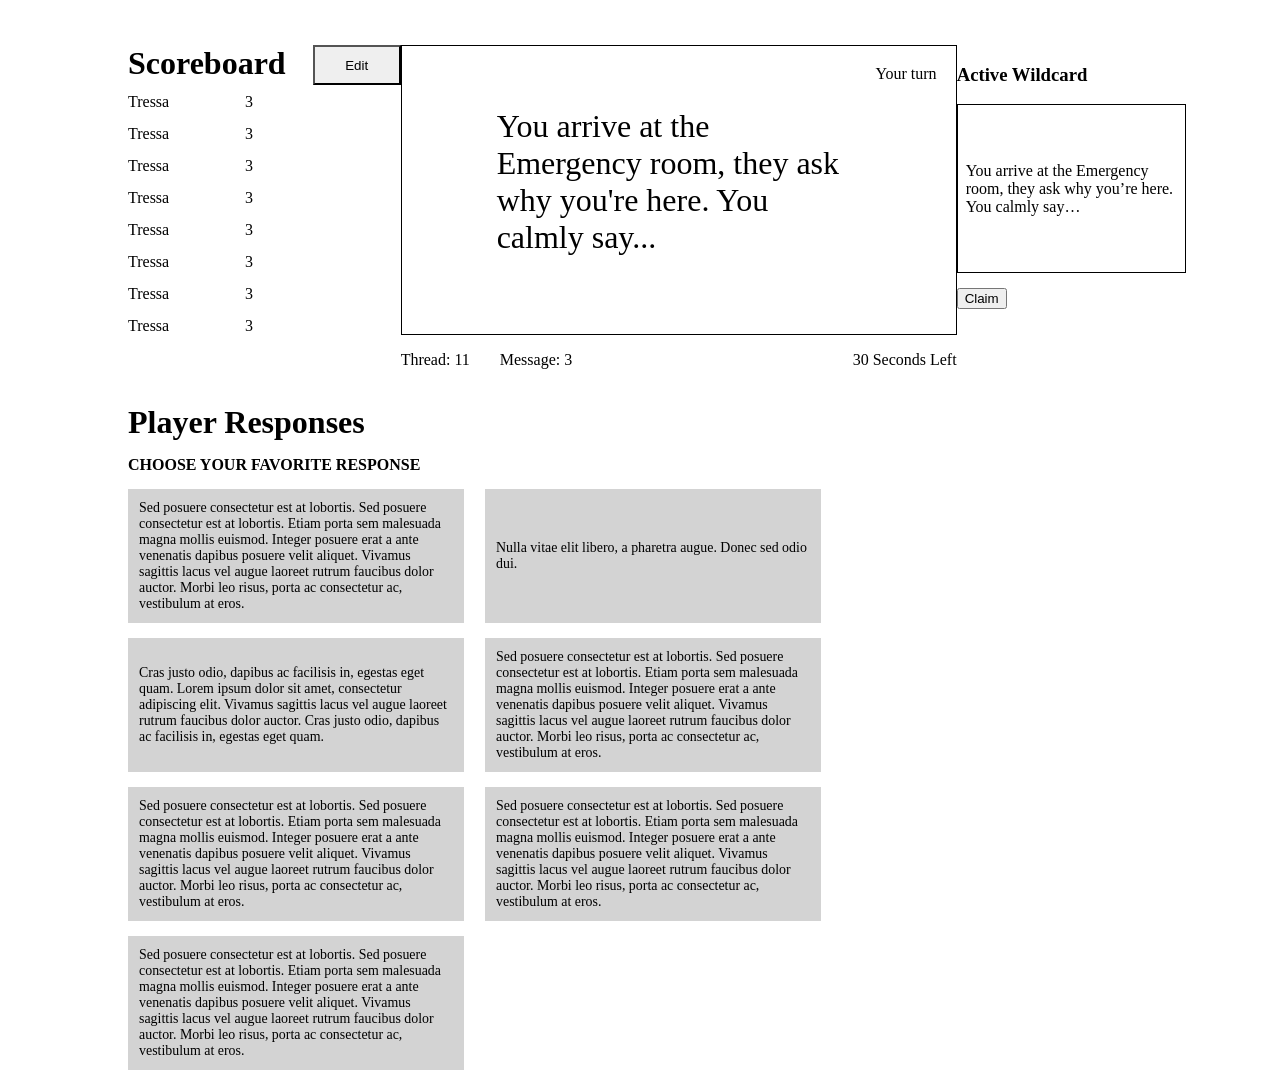
<file: docs/Wildcard Judge/wildcard-judge.html>
<!DOCTYPE html>
<html lang="en">
    <head>
        <meta charset="UTF-8" />
        <meta name="viewport" content="width=device-width, initial-scale=1.0" />
        <link rel="stylesheet" href="wildcard-judge.css" />
        <title>Document</title>
    </head>
    <body>
        <div class="main-container">
            <div class="dashboard">
                <div class="scoreboard-container">
                    <div class="scoreboard">
                        <h1 class="scoreboard-header">Scoreboard</h1>
                        <div class="players">
                            <div class="player-container">
                                <p class="player-name">Tressa</p>
                                <p class="playerscore">3</p>
                            </div>
                            <div class="player-container">
                                <p class="player-name">Tressa</p>
                                <p class="playerscore">3</p>
                            </div>
                            <div class="player-container">
                                <p class="player-name">Tressa</p>
                                <p class="playerscore">3</p>
                            </div>
                            <div class="player-container">
                                <p class="player-name">Tressa</p>
                                <p class="playerscore">3</p>
                            </div>
                            <div class="player-container">
                                <p class="player-name">Tressa</p>
                                <p class="playerscore">3</p>
                            </div>
                            <div class="player-container">
                                <p class="player-name">Tressa</p>
                                <p class="playerscore">3</p>
                            </div>
                            <div class="player-container">
                                <p class="player-name">Tressa</p>
                                <p class="playerscore">3</p>
                            </div>
                            <div class="player-container">
                                <p class="player-name">Tressa</p>
                                <p class="playerscore">3</p>
                            </div>
                        </div>
                    </div>
                    <button class="edit-button">Edit</button>
                </div>
                <button class="claim-wildcard">Claim Wildcard</button>
                <div class="card-container">
                    <div class="card">
                        <div class="turn-container">
                            <p class="turn-text">Your turn</p>
                        </div>
                        <div class="text-container">
                            <p class="card-text">
                                You arrive at the Emergency room, they ask why
                                you're here. You calmly say...
                            </p>
                        </div>
                    </div>
                    <div class="details-container">
                        <div class="counts-container">
                            <p class="thread-count">Thread: 11</p>
                            <p class="message-count">Message: 3</p>
                        </div>
                        <p class="timer">30 Seconds Left</p>
                    </div>
                </div>
                <div class="wildcard-container">
                    <h3 class="active-wildcard-header">Active Wildcard</h3>
                    <div class="wildcard">
                        <p class="wildcard-text">
                            You arrive at the Emergency room, they ask why
                            you’re here. You calmly say…
                        </p>
                    </div>
                    <button class="claim-button">Claim</button>
                </div>
            </div>
            <div class="player-responses-container">
                <h1 class="player-responses-header">Player Responses</h1>
                <h2 class="favorite-response">Choose your favorite response</h2>
                <div class="responses">
                    <div class="response">
                        Sed posuere consectetur est at lobortis. Sed posuere
                        consectetur est at lobortis. Etiam porta sem malesuada
                        magna mollis euismod. Integer posuere erat a ante
                        venenatis dapibus posuere velit aliquet. Vivamus
                        sagittis lacus vel augue laoreet rutrum faucibus dolor
                        auctor. Morbi leo risus, porta ac consectetur ac,
                        vestibulum at eros.
                    </div>
                    <div class="response">
                        Nulla vitae elit libero, a pharetra augue. Donec sed
                        odio dui.
                    </div>
                    <div class="response">
                        Cras justo odio, dapibus ac facilisis in, egestas eget
                        quam. Lorem ipsum dolor sit amet, consectetur adipiscing
                        elit. Vivamus sagittis lacus vel augue laoreet rutrum
                        faucibus dolor auctor. Cras justo odio, dapibus ac
                        facilisis in, egestas eget quam.
                    </div>
                    <div class="response">
                        Sed posuere consectetur est at lobortis. Sed posuere
                        consectetur est at lobortis. Etiam porta sem malesuada
                        magna mollis euismod. Integer posuere erat a ante
                        venenatis dapibus posuere velit aliquet. Vivamus
                        sagittis lacus vel augue laoreet rutrum faucibus dolor
                        auctor. Morbi leo risus, porta ac consectetur ac,
                        vestibulum at eros.
                    </div>
                    <div class="response">
                        Sed posuere consectetur est at lobortis. Sed posuere
                        consectetur est at lobortis. Etiam porta sem malesuada
                        magna mollis euismod. Integer posuere erat a ante
                        venenatis dapibus posuere velit aliquet. Vivamus
                        sagittis lacus vel augue laoreet rutrum faucibus dolor
                        auctor. Morbi leo risus, porta ac consectetur ac,
                        vestibulum at eros.
                    </div>
                    <div class="response">
                        Sed posuere consectetur est at lobortis. Sed posuere
                        consectetur est at lobortis. Etiam porta sem malesuada
                        magna mollis euismod. Integer posuere erat a ante
                        venenatis dapibus posuere velit aliquet. Vivamus
                        sagittis lacus vel augue laoreet rutrum faucibus dolor
                        auctor. Morbi leo risus, porta ac consectetur ac,
                        vestibulum at eros.
                    </div>
                    <div class="response">
                        Sed posuere consectetur est at lobortis. Sed posuere
                        consectetur est at lobortis. Etiam porta sem malesuada
                        magna mollis euismod. Integer posuere erat a ante
                        venenatis dapibus posuere velit aliquet. Vivamus
                        sagittis lacus vel augue laoreet rutrum faucibus dolor
                        auctor. Morbi leo risus, porta ac consectetur ac,
                        vestibulum at eros.
                    </div>
                </div>
            </div>
        </div>
        <div class="player-responses"></div>
    </body>
</html>
</file>
<file: main.css>
body {
    margin-left: 10vw;
    margin-right: 10vw;
    margin-top: 5vh;
    margin-bottom: 5vh;
    max-height: 100vh;
}

.scoreboard-container {
    display: flex;
    flex-direction: row;
    margin-right: 209px;
}

.scoreboard {
    display: flex;
    flex-direction: column;
}

.scoreboard-header {
    margin-top: 0px;
    margin-bottom: 11px;
}

.player-container {
    display: flex;
    flex-direction: row;
    width: 125px;
    justify-content: space-between;
    margin-top: 0px;
    height: 18px;
    align-items: center;
    margin-bottom: 14px;
}

.edit-button {
    width: 88px;
    height: 40px;
    padding-left: 0px;
    padding-bottom: 0px;
    padding-right: 0px;
    padding-top: 0px;
    border-top-width: 2px;
    border-right-width: 2px;
    border-left-width: 2px;
    border-bottom-width: 2px;
    margin-left: 27px;
}

.dashboard {
    display: flex;
}

.card {
    width: 516px;
    height: 250px;
    padding-right: 19px;
    border: solid 1px;
    padding-top: 19px;
    padding-bottom: 19px;
    padding-left: 19px;
    display: flex;
    flex-direction: column;
}

.turn-container {
    display: flex;
    justify-content: flex-end;
    padding-bottom: 0px;
    border-bottom-width: 0px;
    margin-bottom: 0px;
}

.turn-text {
    padding-top: 0px;
    border-bottom-width: 76px;
    padding-left: 0px;
    padding-right: 0px;
    padding-bottom: 0px;
    margin-top: 0px;
    margin-bottom: 0px;
}

.text-container {
    padding-right: 0px;
    padding-left: 0px;
    padding-bottom: 0px;
    margin-right: 76px;
    margin-left: 76px;
    margin-bottom: 31‒;
    margin-bottom: 0px;
}

.card-text {
    font-size: 32px;
    margin-top: 25px;
    margin-bottom: 0px;
}

.details-container {
    display: flex;
    flex-direction: row;
    justify-content: space-between;
}

.counts-container {
    display: flex;
    flex-direction: row;
}

.thread-count {
    margin-right: 30px;
    margin-bottom: 0px;
}

.message-count {
    margin-right: 30px;
    margin-bottom: 0px;
}

.player-name {
    display: flex;
    justify-content: center;
    align-items: center;
}

.player-score {
    margin-top: 0px;
    margin-bottom: 0px;
}

.timer {
    margin-bottom: 0px;
}

.player-responses-header {
    margin-bottom: 0px;
    margin-top: 35px;
}

.favorite-response {
    margin-top: 15px;
    margin-bottom: 15px;
    font-size: 16px;
    text-transform: uppercase;
}

.response {
    width: 314px;
    height: 112px;
    background-color: #d3d3d3;
    padding-top: 11px;
    padding-right: 11px;
    padding-bottom: 11px;
    padding-left: 11px;
    font-size: 87%;
    display: flex;
    align-items: center;
    margin-right: 21px;
    margin-bottom: 15px;
}

.responses {
    display: flex;
    flex-direction: row;
    flex-wrap: wrap;
}

@media screen and (max-width: 1262px) {
    .dashboard {
        flex-direction: column-reverse;
    }

    .scoreboard-container {
        margin-bottom: 0px;
        margin-top: 35px;
        margin-right: 0px;
    }

    .card {
        width: auto;
    }

    .text-container {
        margin-right: 0px;
        margin-left: 0px;
    }

    .thread-count {
        margin-right: 15px;
    }

    .response {
        width: 100%;
        margin-right: 0px;
    }
}
</file>
<file: Answer Input/answer-input.css>
body {
    margin-left: 10vw;
    margin-right: 10vw;
    margin-top: 5vh;
    margin-bottom: 5vh;
    max-height: 100vh;
}

.scoreboard-container {
    display: flex;
    flex-direction: row;
    margin-right: 209px;
}

.scoreboard {
    display: flex;
    flex-direction: column;
}

.scoreboard-header {
    margin-top: 0px;
    margin-bottom: 11px;
}

.player-container {
    display: flex;
    flex-direction: row;
    width: 125px;
    justify-content: space-between;
    margin-top: 0px;
    height: 18px;
    align-items: center;
    margin-bottom: 14px;
}

.edit-button {
    width: 88px;
    height: 40px;
    padding-left: 0px;
    padding-bottom: 0px;
    padding-right: 0px;
    padding-top: 0px;
    border-top-width: 2px;
    border-right-width: 2px;
    border-left-width: 2px;
    border-bottom-width: 2px;
    margin-left: 27px;
}

.dashboard {
    display: flex;
}

.card {
    width: 516px;
    height: 250px;
    padding-right: 19px;
    border: solid 1px;
    padding-top: 19px;
    padding-bottom: 19px;
    padding-left: 19px;
    display: flex;
    flex-direction: column;
}

.turn-container {
    display: flex;
    justify-content: flex-end;
    padding-bottom: 0px;
    border-bottom-width: 0px;
    margin-bottom: 0px;
}

.turn-text {
    padding-top: 0px;
    border-bottom-width: 76px;
    padding-left: 0px;
    padding-right: 0px;
    padding-bottom: 0px;
    margin-top: 0px;
    margin-bottom: 0px;
}

.text-container {
    padding-right: 0px;
    padding-left: 0px;
    padding-bottom: 0px;
    margin-right: 76px;
    margin-left: 76px;
    margin-bottom: 31‒;
    margin-bottom: 0px;
}

.card-text {
    font-size: 32px;
    margin-top: 25px;
    margin-bottom: 0px;
}

.details-container {
    display: flex;
    flex-direction: row;
    justify-content: space-between;
}

.counts-container {
    display: flex;
    flex-direction: row;
}

.thread-count {
    margin-right: 30px;
    margin-bottom: 0px;
}

.message-count {
    margin-right: 30px;
    margin-bottom: 0px;
}

.player-name {
    display: flex;
    justify-content: center;
    align-items: center;
}

.player-score {
    margin-top: 0px;
    margin-bottom: 0px;
}

.timer {
    margin-bottom: 0px;
}

.player-responses-header {
    margin-bottom: 0px;
    margin-top: 35px;
}

.favorite-response {
    margin-top: 15px;
    margin-bottom: 15px;
    font-size: 16px;
    text-transform: uppercase;
}

.response {
    width: 314px;
    height: 112px;
    background-color: #d3d3d3;
    padding-top: 11px;
    padding-right: 11px;
    padding-bottom: 11px;
    padding-left: 11px;
    font-size: 87%;
    display: flex;
    align-items: center;
    margin-right: 21px;
    margin-bottom: 15px;
}

.responses {
    display: flex;
    flex-direction: row;
    flex-wrap: wrap;
}

.lower-section {
    display: flex;
    flex-direction: row;
    justify-content: space-between;
}

.submission-box {
    width: 46vw;
    height: 172px;
}

.submission-header {
    font-size: 24px;
}

.submit-button {
    margin-top: 15px;
    padding-top: 10px;
    padding-bottom: 10px;
    padding-right: 30px;
    padding-left: 30px;
}

@media screen and (max-width: 1262px) {
    .dashboard {
        flex-direction: column-reverse;
    }

    .scoreboard-container {
        margin-bottom: 0px;
        margin-top: 35px;
        margin-right: 0px;
    }

    .card {
        width: auto;
    }

    .text-container {
        margin-right: 0px;
        margin-left: 0px;
    }

    .thread-count {
        margin-right: 15px;
    }

    .response {
        width: 100%;
        margin-right: 0px;
    }

    .lower-section {
        flex-direction: column-reverse;
    }

    .submission-box {
        width: -webkit-fill-available;
    }
}
</file>
<file: Landing Page/landing-page.css>
body {
    display: flex;
    justify-content: center;
    align-items: center;
    height: 100vh;
}

.new,
.returning,
.how-to-play {
    padding-top: 15px;
    padding-bottom: 15px;
    padding-right: 30px;
    font-size: 24px;
    padding-left: 30px;
}

.main-container {
    display: flex;
    flex-direction: column;
    justify-content: center;
    align-items: center;
}

.start-menu {
    margin-top: 50px;
}

.returning {
    margin-right: 15px;
    margin-left: 15px;
}

@media screen and (max-width: 555px) {
    .start-menu {
        display: flex;
        flex-direction: column;
        width: 100%;
    }

    .new,
    .returning,
    .how-to-play {
        width: -webkit-fill-available;
    }

    .returning {
        margin-left: 0px;
        margin-right: 0px;
        margin-top: 15px;
        margin-bottom: 15px;
    }
}
</file>
<file: Main View/main.css>
body {
    margin-left: 10vw;
    margin-right: 10vw;
    margin-top: 5vh;
    margin-bottom: 5vh;
    max-height: 100vh;
}

.scoreboard-container {
    display: flex;
    flex-direction: row;
    margin-right: 209px;
}

.scoreboard {
    display: flex;
    flex-direction: column;
}

.scoreboard-header {
    margin-top: 0px;
    margin-bottom: 11px;
}

.player-container {
    display: flex;
    flex-direction: row;
    width: 125px;
    justify-content: space-between;
    margin-top: 0px;
    height: 18px;
    align-items: center;
    margin-bottom: 14px;
}

.edit-button {
    width: 88px;
    height: 40px;
    padding-left: 0px;
    padding-bottom: 0px;
    padding-right: 0px;
    padding-top: 0px;
    border-top-width: 2px;
    border-right-width: 2px;
    border-left-width: 2px;
    border-bottom-width: 2px;
    margin-left: 27px;
}

.dashboard {
    display: flex;
}

.card {
    width: 516px;
    height: 250px;
    padding-right: 19px;
    border: solid 1px;
    padding-top: 19px;
    padding-bottom: 19px;
    padding-left: 19px;
    display: flex;
    flex-direction: column;
}

.turn-container {
    display: flex;
    justify-content: flex-end;
    padding-bottom: 0px;
    border-bottom-width: 0px;
    margin-bottom: 0px;
}

.turn-text {
    padding-top: 0px;
    border-bottom-width: 76px;
    padding-left: 0px;
    padding-right: 0px;
    padding-bottom: 0px;
    margin-top: 0px;
    margin-bottom: 0px;
}

.text-container {
    padding-right: 0px;
    padding-left: 0px;
    padding-bottom: 0px;
    margin-right: 76px;
    margin-left: 76px;
    margin-bottom: 31‒;
    margin-bottom: 0px;
}

.card-text {
    font-size: 32px;
    margin-top: 25px;
    margin-bottom: 0px;
}

.details-container {
    display: flex;
    flex-direction: row;
    justify-content: space-between;
}

.counts-container {
    display: flex;
    flex-direction: row;
}

.thread-count {
    margin-right: 30px;
    margin-bottom: 0px;
}

.message-count {
    margin-right: 30px;
    margin-bottom: 0px;
}

.player-name {
    display: flex;
    justify-content: center;
    align-items: center;
}

.player-score {
    margin-top: 0px;
    margin-bottom: 0px;
}

.timer {
    margin-bottom: 0px;
}

.player-responses-header {
    margin-bottom: 0px;
    margin-top: 35px;
}

.favorite-response {
    margin-top: 15px;
    margin-bottom: 15px;
    font-size: 16px;
    text-transform: uppercase;
}

.response {
    width: 314px;
    height: 112px;
    background-color: #d3d3d3;
    padding-top: 11px;
    padding-right: 11px;
    padding-bottom: 11px;
    padding-left: 11px;
    font-size: 87%;
    display: flex;
    align-items: center;
    margin-right: 21px;
    margin-bottom: 15px;
}

.responses {
    display: flex;
    flex-direction: row;
    flex-wrap: wrap;
}

@media screen and (max-width: 1262px) {
    .dashboard {
        flex-direction: column-reverse;
    }

    .scoreboard-container {
        margin-bottom: 0px;
        margin-top: 35px;
        margin-right: 0px;
    }

    .card {
        width: auto;
    }

    .text-container {
        margin-right: 0px;
        margin-left: 0px;
    }

    .thread-count {
        margin-right: 15px;
    }

    .response {
        width: 100%;
        margin-right: 0px;
    }
}
</file>
<file: Questions/questions.css>
.questions-container {
    display: flex;
    flex-direction: column;
    justify-content: center;
    align-items: center;
    height: 100vh;
}

.form-question {
    display: flex;
    margin-bottom: 50px;
}

.question {
    font-size: 34px;
    margin-top: 0px;
    margin-bottom: 0px;
}

.question-input {
    border-top-width: 0px;
    border-left-width: 0px;
    padding-right: 2px;
    border-right-width: 0px;
    margin-left: 30px;
    font-size: 34px;
}

.submit {
    padding-top: 10px;
    padding-bottom: 10px;
    padding-right: 30px;
    padding-left: 30px;
}

@media screen and (max-width: 685px) {
    body {
        display: flex;
        justify-content: center;
    }

    .questions-container {
        width: 90vw;
    }

    .form-question {
        flex-direction: column;
        justify-content: center;
        align-items: center;
        width: -webkit-fill-available;
    }

    .submit {
        width: -webkit-fill-available;
    }

    .question-input {
        width: -webkit-fill-available;
        margin-left: 0px;
    }
}
</file>
<file: Wildcard Judge/wildcard-judge.css>
body {
    margin-left: 10vw;
    margin-right: 10vw;
    margin-top: 5vh;
    margin-bottom: 5vh;
    max-height: 100vh;
}

.scoreboard-container {
    display: flex;
    flex-direction: row;
}

.scoreboard {
    display: flex;
    flex-direction: column;
}

.scoreboard-header {
    margin-top: 0px;
    margin-bottom: 11px;
}

.player-container {
    display: flex;
    flex-direction: row;
    width: 125px;
    justify-content: space-between;
    margin-top: 0px;
    height: 18px;
    align-items: center;
    margin-bottom: 14px;
}

.edit-button {
    width: 88px;
    height: 40px;
    padding-left: 0px;
    padding-bottom: 0px;
    padding-right: 0px;
    padding-top: 0px;
    border-top-width: 2px;
    border-right-width: 2px;
    border-left-width: 2px;
    border-bottom-width: 2px;
    margin-left: 27px;
}

.dashboard {
    display: flex;
    justify-content: space-between;
}

.card {
    width: 516px;
    height: 250px;
    padding-right: 19px;
    border: solid 1px;
    padding-top: 19px;
    padding-bottom: 19px;
    padding-left: 19px;
    display: flex;
    flex-direction: column;
}

.turn-container {
    display: flex;
    justify-content: flex-end;
    padding-bottom: 0px;
    border-bottom-width: 0px;
    margin-bottom: 0px;
}

.turn-text {
    padding-top: 0px;
    border-bottom-width: 76px;
    padding-left: 0px;
    padding-right: 0px;
    padding-bottom: 0px;
    margin-top: 0px;
    margin-bottom: 0px;
}

.text-container {
    padding-right: 0px;
    padding-left: 0px;
    padding-bottom: 0px;
    margin-right: 76px;
    margin-left: 76px;
    margin-bottom: 31‒;
    margin-bottom: 0px;
}

.card-text {
    font-size: 32px;
    margin-top: 25px;
    margin-bottom: 0px;
}

.details-container {
    display: flex;
    flex-direction: row;
    justify-content: space-between;
}

.counts-container {
    display: flex;
    flex-direction: row;
}

.thread-count {
    margin-right: 30px;
    margin-bottom: 0px;
}

.message-count {
    margin-right: 30px;
    margin-bottom: 0px;
}

.player-name {
    display: flex;
    justify-content: center;
    align-items: center;
}

.player-score {
    margin-top: 0px;
    margin-bottom: 0px;
}

.timer {
    margin-bottom: 0px;
}

.player-responses-header {
    margin-bottom: 0px;
    margin-top: 35px;
}

.favorite-response {
    margin-top: 15px;
    margin-bottom: 15px;
    font-size: 16px;
    text-transform: uppercase;
}

.response {
    width: 314px;
    height: 112px;
    background-color: #d3d3d3;
    padding-top: 11px;
    padding-right: 11px;
    padding-bottom: 11px;
    padding-left: 11px;
    font-size: 87%;
    display: flex;
    align-items: center;
    margin-right: 21px;
    margin-bottom: 15px;
}

.responses {
    display: flex;
    flex-direction: row;
    flex-wrap: wrap;
}

.wildcard {
    border: solid 1px;
    padding: 8px;
    width: 211px;
    height: 151px;
    display: flex;
    align-items: center;
    margin-bottom: 15px;
}

.claim-wildcard {
    display: none;
    margin-top: 15px;
    padding-top: 10px;
    padding-bottom: 10px;
}

@media screen and (max-width: 1262px) {
    .dashboard {
        flex-direction: column-reverse;
    }

    .scoreboard-container {
        margin-bottom: 0px;
        margin-top: 35px;
    }

    .card {
        width: auto;
    }

    .text-container {
        margin-right: 0px;
        margin-left: 0px;
    }

    .thread-count {
        margin-right: 15px;
    }

    .response {
        width: 100%;
        margin-right: 0px;
    }

    .claim-wildcard {
        display: block;
    }

    .wildcard-container {
        display: none;
    }
}
</file>
<file: Wildcard Next/wildcard-next.css>
body {
    margin-left: 10vw;
    margin-right: 10vw;
    margin-top: 5vh;
    margin-bottom: 5vh;
    max-height: 100vh;
}

.scoreboard-container {
    display: flex;
    flex-direction: row;
    margin-right: 209px;
}

.scoreboard {
    display: flex;
    flex-direction: column;
}

.scoreboard-header {
    margin-top: 0px;
    margin-bottom: 11px;
}

.player-container {
    display: flex;
    flex-direction: row;
    width: 125px;
    justify-content: space-between;
    margin-top: 0px;
    height: 18px;
    align-items: center;
    margin-bottom: 14px;
}

.edit-button {
    width: 88px;
    height: 40px;
    padding-left: 0px;
    padding-bottom: 0px;
    padding-right: 0px;
    padding-top: 0px;
    border-top-width: 2px;
    border-right-width: 2px;
    border-left-width: 2px;
    border-bottom-width: 2px;
    margin-left: 27px;
}

.dashboard {
    display: flex;
}

.card {
    width: 516px;
    height: 250px;
    padding-right: 19px;
    border: solid 1px;
    padding-top: 19px;
    padding-bottom: 19px;
    padding-left: 19px;
    display: flex;
    flex-direction: column;
}

.turn-container {
    display: flex;
    justify-content: flex-end;
    padding-bottom: 0px;
    border-bottom-width: 0px;
    margin-bottom: 0px;
}

.turn-text {
    padding-top: 0px;
    border-bottom-width: 76px;
    padding-left: 0px;
    padding-right: 0px;
    padding-bottom: 0px;
    margin-top: 0px;
    margin-bottom: 0px;
}

.text-container {
    padding-right: 0px;
    padding-left: 0px;
    padding-bottom: 0px;
    margin-right: 76px;
    margin-left: 76px;
    margin-bottom: 31‒;
    margin-bottom: 0px;
}

.card-text {
    font-size: 32px;
    margin-top: 25px;
    margin-bottom: 0px;
}

.details-container {
    display: flex;
    flex-direction: row;
    justify-content: flex-end;
}

.counts-container {
    display: flex;
    flex-direction: row;
}

.thread-count {
    margin-right: 30px;
    margin-bottom: 0px;
}

.message-count {
    margin-right: 30px;
    margin-bottom: 0px;
}

.player-name {
    display: flex;
    justify-content: center;
    align-items: center;
}

.player-score {
    margin-top: 0px;
    margin-bottom: 0px;
}

.timer {
    margin-bottom: 0px;
}

.player-responses-header {
    margin-bottom: 0px;
    margin-top: 35px;
}

.favorite-response {
    margin-top: 15px;
    margin-bottom: 15px;
    font-size: 16px;
    text-transform: uppercase;
}

.response {
    width: 314px;
    height: 112px;
    background-color: #d3d3d3;
    padding-top: 11px;
    padding-right: 11px;
    padding-bottom: 11px;
    padding-left: 11px;
    font-size: 87%;
    display: flex;
    align-items: center;
    margin-right: 21px;
    margin-bottom: 15px;
}

.responses {
    display: flex;
    flex-direction: row;
    flex-wrap: wrap;
}

.next {
    padding-bottom: 10px;
    padding-right: 30px;
    padding-left: 30px;
    padding-top: 10px;
    margin-top: 15px;
}

@media screen and (max-width: 1262px) {
    .dashboard {
        flex-direction: column-reverse;
    }

    .scoreboard-container {
        margin-bottom: 0px;
        margin-top: 35px;
        margin-right: 0px;
    }

    .card {
        width: auto;
    }

    .text-container {
        margin-right: 0px;
        margin-left: 0px;
    }

    .thread-count {
        margin-right: 15px;
    }

    .response {
        width: 100%;
        margin-right: 0px;
    }

    .next {
        width: 100%;
    }
}
</file>
<file: docs/Answer Input/answer-input.css>
body {
    margin-left: 10vw;
    margin-right: 10vw;
    margin-top: 5vh;
    margin-bottom: 5vh;
    max-height: 100vh;
}

.scoreboard-container {
    display: flex;
    flex-direction: row;
    margin-right: 209px;
}

.scoreboard {
    display: flex;
    flex-direction: column;
}

.scoreboard-header {
    margin-top: 0px;
    margin-bottom: 11px;
}

.player-container {
    display: flex;
    flex-direction: row;
    width: 125px;
    justify-content: space-between;
    margin-top: 0px;
    height: 18px;
    align-items: center;
    margin-bottom: 14px;
}

.edit-button {
    width: 88px;
    height: 40px;
    padding-left: 0px;
    padding-bottom: 0px;
    padding-right: 0px;
    padding-top: 0px;
    border-top-width: 2px;
    border-right-width: 2px;
    border-left-width: 2px;
    border-bottom-width: 2px;
    margin-left: 27px;
}

.dashboard {
    display: flex;
}

.card {
    width: 516px;
    height: 250px;
    padding-right: 19px;
    border: solid 1px;
    padding-top: 19px;
    padding-bottom: 19px;
    padding-left: 19px;
    display: flex;
    flex-direction: column;
}

.turn-container {
    display: flex;
    justify-content: flex-end;
    padding-bottom: 0px;
    border-bottom-width: 0px;
    margin-bottom: 0px;
}

.turn-text {
    padding-top: 0px;
    border-bottom-width: 76px;
    padding-left: 0px;
    padding-right: 0px;
    padding-bottom: 0px;
    margin-top: 0px;
    margin-bottom: 0px;
}

.text-container {
    padding-right: 0px;
    padding-left: 0px;
    padding-bottom: 0px;
    margin-right: 76px;
    margin-left: 76px;
    margin-bottom: 31‒;
    margin-bottom: 0px;
}

.card-text {
    font-size: 32px;
    margin-top: 25px;
    margin-bottom: 0px;
}

.details-container {
    display: flex;
    flex-direction: row;
    justify-content: space-between;
}

.counts-container {
    display: flex;
    flex-direction: row;
}

.thread-count {
    margin-right: 30px;
    margin-bottom: 0px;
}

.message-count {
    margin-right: 30px;
    margin-bottom: 0px;
}

.player-name {
    display: flex;
    justify-content: center;
    align-items: center;
}

.player-score {
    margin-top: 0px;
    margin-bottom: 0px;
}

.timer {
    margin-bottom: 0px;
}

.player-responses-header {
    margin-bottom: 0px;
    margin-top: 35px;
}

.favorite-response {
    margin-top: 15px;
    margin-bottom: 15px;
    font-size: 16px;
    text-transform: uppercase;
}

.response {
    width: 314px;
    height: 112px;
    background-color: #d3d3d3;
    padding-top: 11px;
    padding-right: 11px;
    padding-bottom: 11px;
    padding-left: 11px;
    font-size: 87%;
    display: flex;
    align-items: center;
    margin-right: 21px;
    margin-bottom: 15px;
}

.responses {
    display: flex;
    flex-direction: row;
    flex-wrap: wrap;
}

.lower-section {
    display: flex;
    flex-direction: row;
    justify-content: space-between;
}

.submission-box {
    width: 46vw;
    height: 172px;
}

.submission-header {
    font-size: 24px;
}

@media screen and (max-width: 1262px) {
    .dashboard {
        flex-direction: column-reverse;
    }

    .scoreboard-container {
        margin-bottom: 0px;
        margin-top: 35px;
        margin-right: 0px;
    }

    .card {
        width: auto;
    }

    .text-container {
        margin-right: 0px;
        margin-left: 0px;
    }

    .thread-count {
        margin-right: 15px;
    }

    .response {
        width: 100%;
        margin-right: 0px;
    }

    .lower-section {
        flex-direction: column-reverse;
    }

    .submission-box {
        width: -webkit-fill-available;
    }
}
</file>
<file: docs/Main View/main.css>
body {
    margin-left: 10vw;
    margin-right: 10vw;
    margin-top: 5vh;
    margin-bottom: 5vh;
    max-height: 100vh;
}

.scoreboard-container {
    display: flex;
    flex-direction: row;
    margin-right: 209px;
}

.scoreboard {
    display: flex;
    flex-direction: column;
}

.scoreboard-header {
    margin-top: 0px;
    margin-bottom: 11px;
}

.player-container {
    display: flex;
    flex-direction: row;
    width: 125px;
    justify-content: space-between;
    margin-top: 0px;
    height: 18px;
    align-items: center;
    margin-bottom: 14px;
}

.edit-button {
    width: 88px;
    height: 40px;
    padding-left: 0px;
    padding-bottom: 0px;
    padding-right: 0px;
    padding-top: 0px;
    border-top-width: 2px;
    border-right-width: 2px;
    border-left-width: 2px;
    border-bottom-width: 2px;
    margin-left: 27px;
}

.dashboard {
    display: flex;
}

.card {
    width: 516px;
    height: 250px;
    padding-right: 19px;
    border: solid 1px;
    padding-top: 19px;
    padding-bottom: 19px;
    padding-left: 19px;
    display: flex;
    flex-direction: column;
}

.turn-container {
    display: flex;
    justify-content: flex-end;
    padding-bottom: 0px;
    border-bottom-width: 0px;
    margin-bottom: 0px;
}

.turn-text {
    padding-top: 0px;
    border-bottom-width: 76px;
    padding-left: 0px;
    padding-right: 0px;
    padding-bottom: 0px;
    margin-top: 0px;
    margin-bottom: 0px;
}

.text-container {
    padding-right: 0px;
    padding-left: 0px;
    padding-bottom: 0px;
    margin-right: 76px;
    margin-left: 76px;
    margin-bottom: 31‒;
    margin-bottom: 0px;
}

.card-text {
    font-size: 32px;
    margin-top: 25px;
    margin-bottom: 0px;
}

.details-container {
    display: flex;
    flex-direction: row;
    justify-content: space-between;
}

.counts-container {
    display: flex;
    flex-direction: row;
}

.thread-count {
    margin-right: 30px;
    margin-bottom: 0px;
}

.message-count {
    margin-right: 30px;
    margin-bottom: 0px;
}

.player-name {
    display: flex;
    justify-content: center;
    align-items: center;
}

.player-score {
    margin-top: 0px;
    margin-bottom: 0px;
}

.timer {
    margin-bottom: 0px;
}

.player-responses-header {
    margin-bottom: 0px;
    margin-top: 35px;
}

.favorite-response {
    margin-top: 15px;
    margin-bottom: 15px;
    font-size: 16px;
    text-transform: uppercase;
}

.response {
    width: 314px;
    height: 112px;
    background-color: #d3d3d3;
    padding-top: 11px;
    padding-right: 11px;
    padding-bottom: 11px;
    padding-left: 11px;
    font-size: 87%;
    display: flex;
    align-items: center;
    margin-right: 21px;
    margin-bottom: 15px;
}

.responses {
    display: flex;
    flex-direction: row;
    flex-wrap: wrap;
}

@media screen and (max-width: 1262px) {
    .dashboard {
        flex-direction: column-reverse;
    }

    .scoreboard-container {
        margin-bottom: 0px;
        margin-top: 35px;
        margin-right: 0px;
    }

    .card {
        width: auto;
    }

    .text-container {
        margin-right: 0px;
        margin-left: 0px;
    }

    .thread-count {
        margin-right: 15px;
    }

    .response {
        width: 100%;
        margin-right: 0px;
    }
}
</file>
<file: docs/Wildcard Judge/wildcard-judge.css>
body {
    margin-left: 10vw;
    margin-right: 10vw;
    margin-top: 5vh;
    margin-bottom: 5vh;
    max-height: 100vh;
}

.scoreboard-container {
    display: flex;
    flex-direction: row;
}

.scoreboard {
    display: flex;
    flex-direction: column;
}

.scoreboard-header {
    margin-top: 0px;
    margin-bottom: 11px;
}

.player-container {
    display: flex;
    flex-direction: row;
    width: 125px;
    justify-content: space-between;
    margin-top: 0px;
    height: 18px;
    align-items: center;
    margin-bottom: 14px;
}

.edit-button {
    width: 88px;
    height: 40px;
    padding-left: 0px;
    padding-bottom: 0px;
    padding-right: 0px;
    padding-top: 0px;
    border-top-width: 2px;
    border-right-width: 2px;
    border-left-width: 2px;
    border-bottom-width: 2px;
    margin-left: 27px;
}

.dashboard {
    display: flex;
    justify-content: space-between;
}

.card {
    width: 516px;
    height: 250px;
    padding-right: 19px;
    border: solid 1px;
    padding-top: 19px;
    padding-bottom: 19px;
    padding-left: 19px;
    display: flex;
    flex-direction: column;
}

.turn-container {
    display: flex;
    justify-content: flex-end;
    padding-bottom: 0px;
    border-bottom-width: 0px;
    margin-bottom: 0px;
}

.turn-text {
    padding-top: 0px;
    border-bottom-width: 76px;
    padding-left: 0px;
    padding-right: 0px;
    padding-bottom: 0px;
    margin-top: 0px;
    margin-bottom: 0px;
}

.text-container {
    padding-right: 0px;
    padding-left: 0px;
    padding-bottom: 0px;
    margin-right: 76px;
    margin-left: 76px;
    margin-bottom: 31‒;
    margin-bottom: 0px;
}

.card-text {
    font-size: 32px;
    margin-top: 25px;
    margin-bottom: 0px;
}

.details-container {
    display: flex;
    flex-direction: row;
    justify-content: space-between;
}

.counts-container {
    display: flex;
    flex-direction: row;
}

.thread-count {
    margin-right: 30px;
    margin-bottom: 0px;
}

.message-count {
    margin-right: 30px;
    margin-bottom: 0px;
}

.player-name {
    display: flex;
    justify-content: center;
    align-items: center;
}

.player-score {
    margin-top: 0px;
    margin-bottom: 0px;
}

.timer {
    margin-bottom: 0px;
}

.player-responses-header {
    margin-bottom: 0px;
    margin-top: 35px;
}

.favorite-response {
    margin-top: 15px;
    margin-bottom: 15px;
    font-size: 16px;
    text-transform: uppercase;
}

.response {
    width: 314px;
    height: 112px;
    background-color: #d3d3d3;
    padding-top: 11px;
    padding-right: 11px;
    padding-bottom: 11px;
    padding-left: 11px;
    font-size: 87%;
    display: flex;
    align-items: center;
    margin-right: 21px;
    margin-bottom: 15px;
}

.responses {
    display: flex;
    flex-direction: row;
    flex-wrap: wrap;
}

.wildcard {
    border: solid 1px;
    padding: 8px;
    width: 211px;
    height: 151px;
    display: flex;
    align-items: center;
    margin-bottom: 15px;
}

.claim-wildcard {
    display: none;
    margin-top: 15px;
    padding-top: 10px;
    padding-bottom: 10px;
}

@media screen and (max-width: 1262px) {
    .dashboard {
        flex-direction: column-reverse;
    }

    .scoreboard-container {
        margin-bottom: 0px;
        margin-top: 35px;
    }

    .card {
        width: auto;
    }

    .text-container {
        margin-right: 0px;
        margin-left: 0px;
    }

    .thread-count {
        margin-right: 15px;
    }

    .response {
        width: 100%;
        margin-right: 0px;
    }

    .claim-wildcard {
        display: block;
    }

    .wildcard-container {
        display: none;
    }
}
</file>
